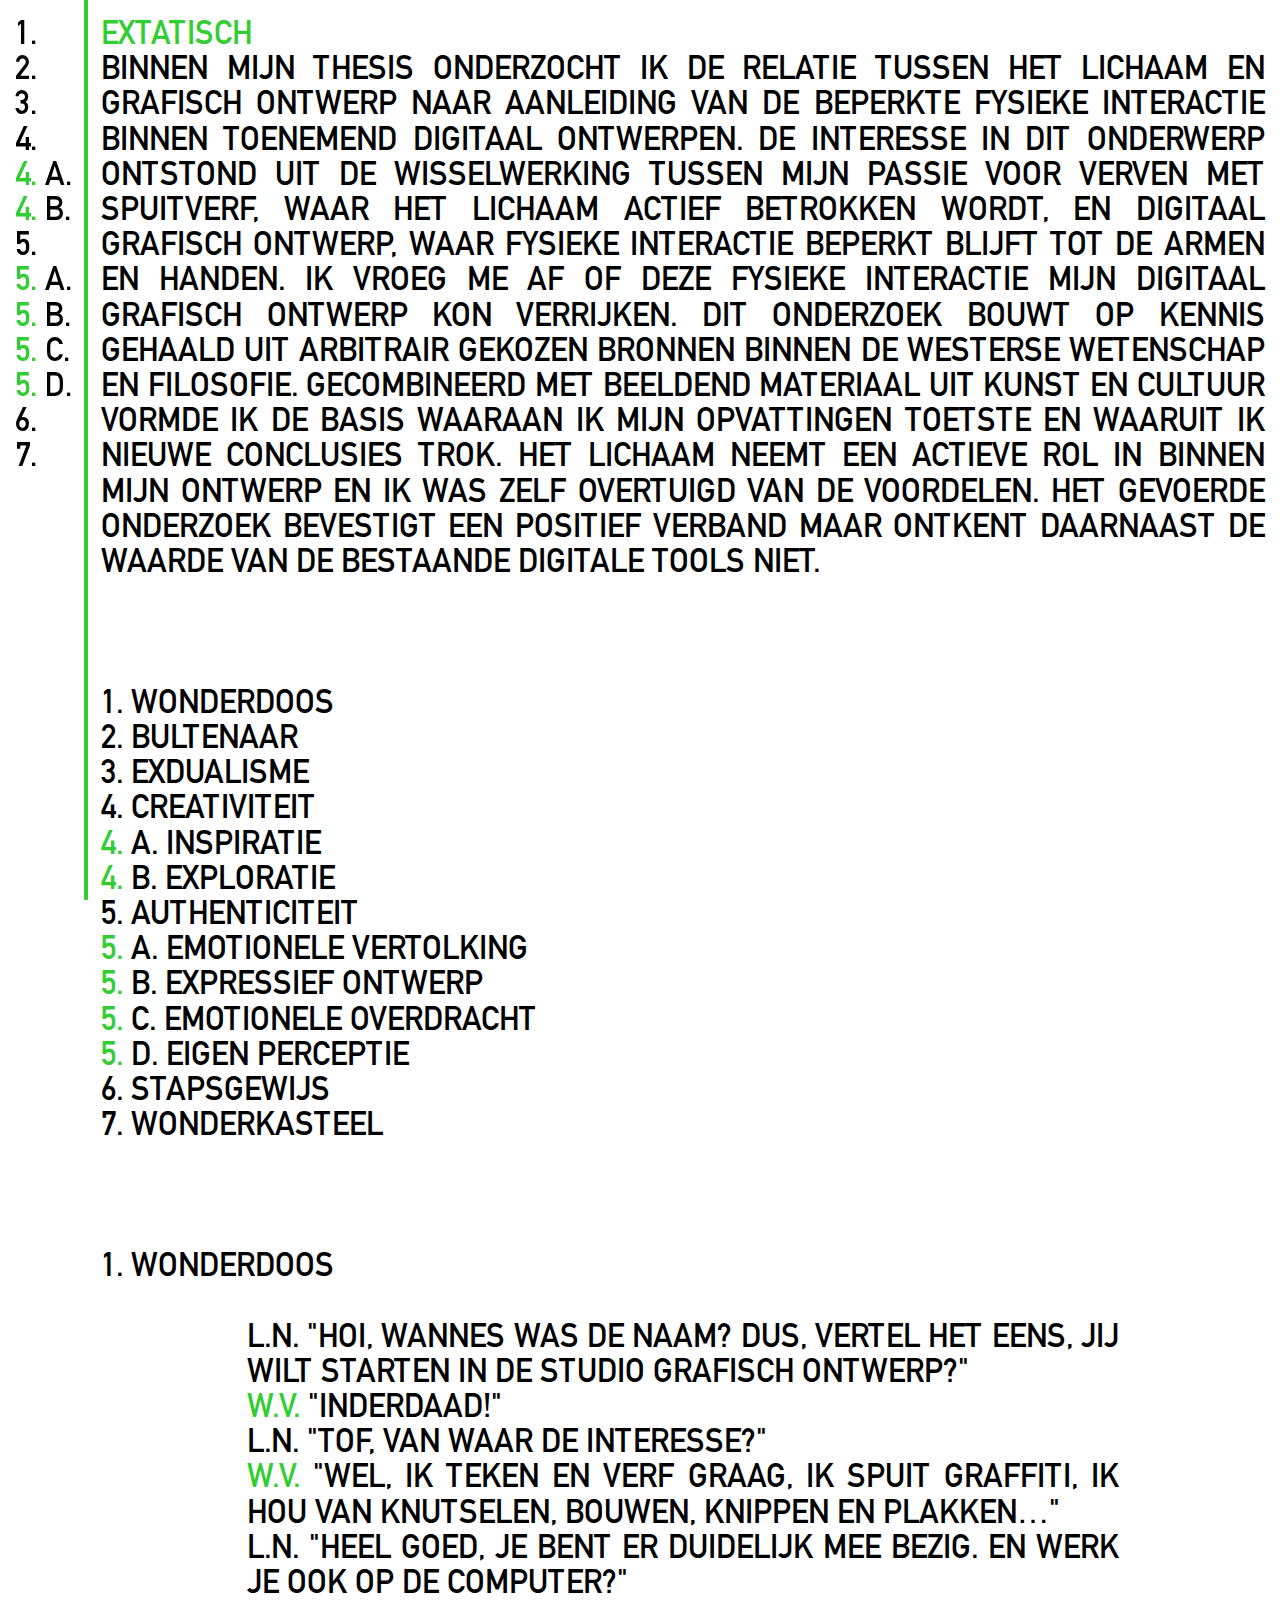
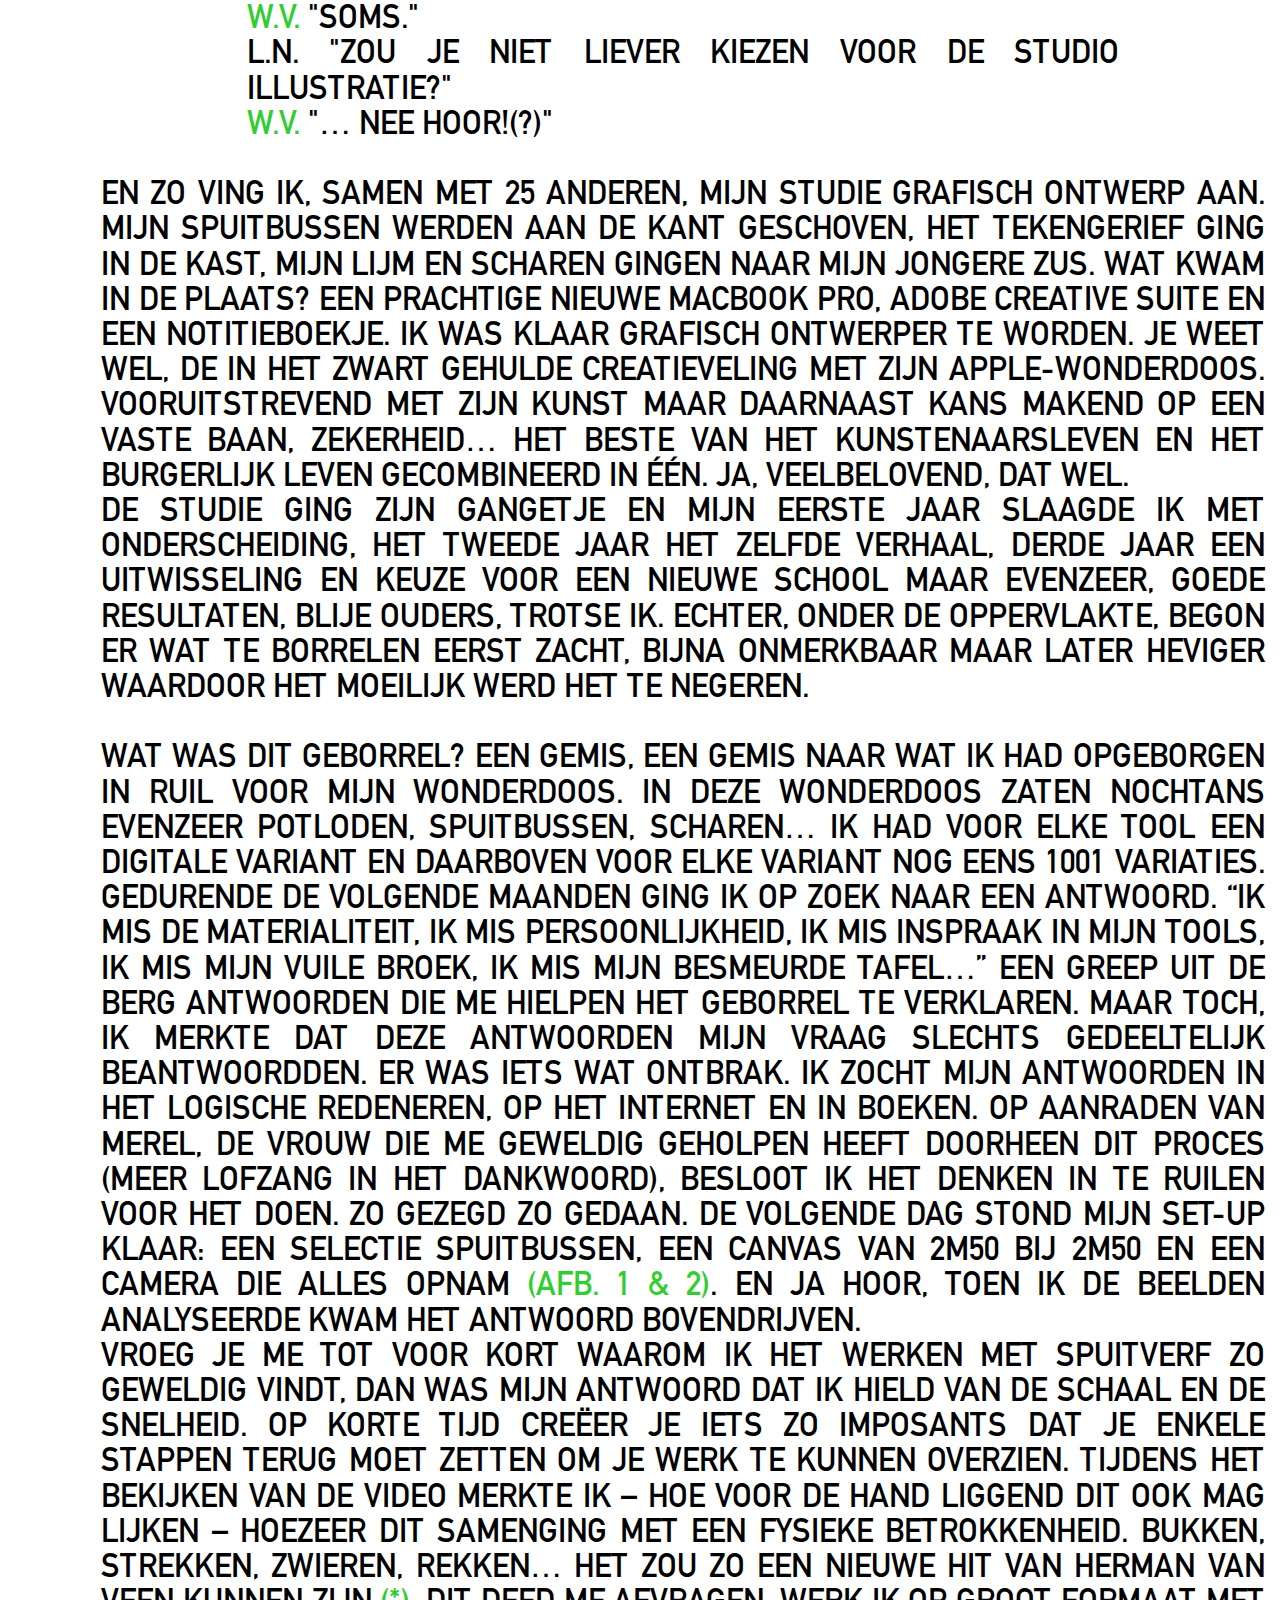
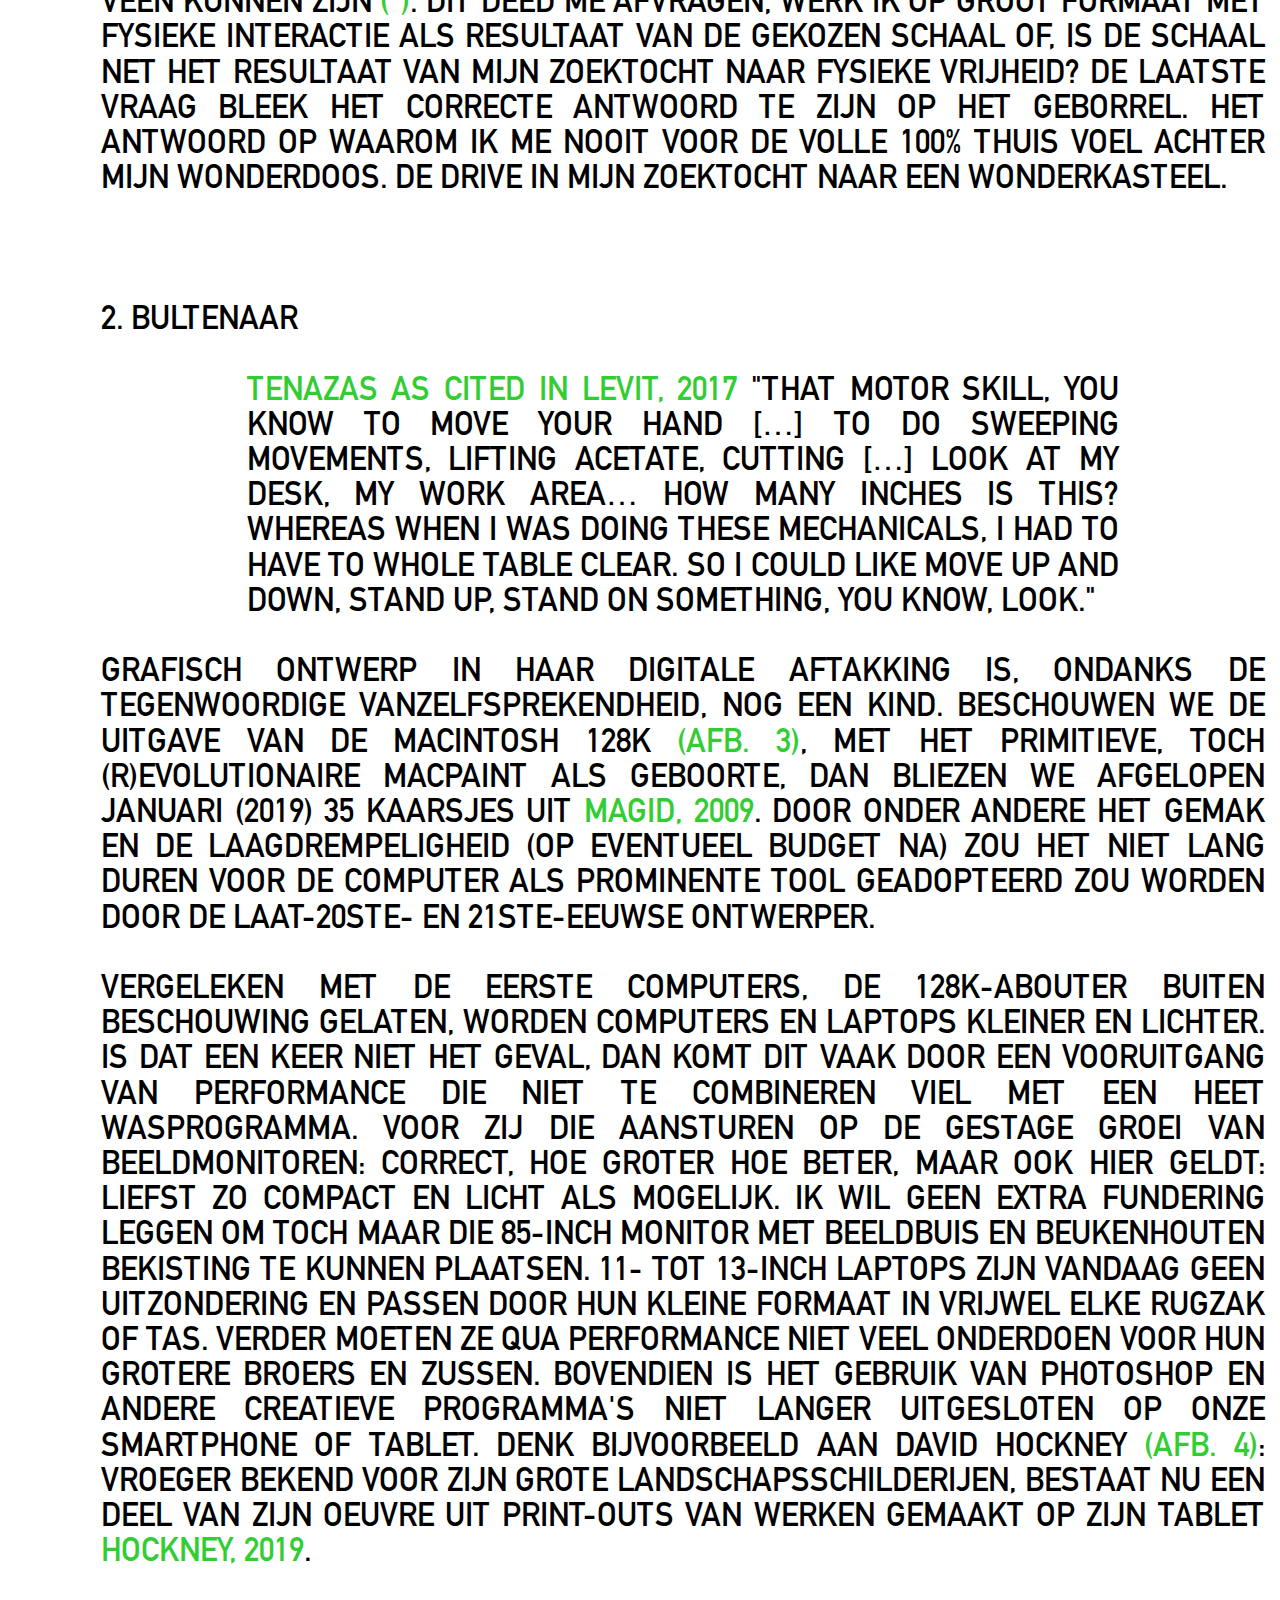
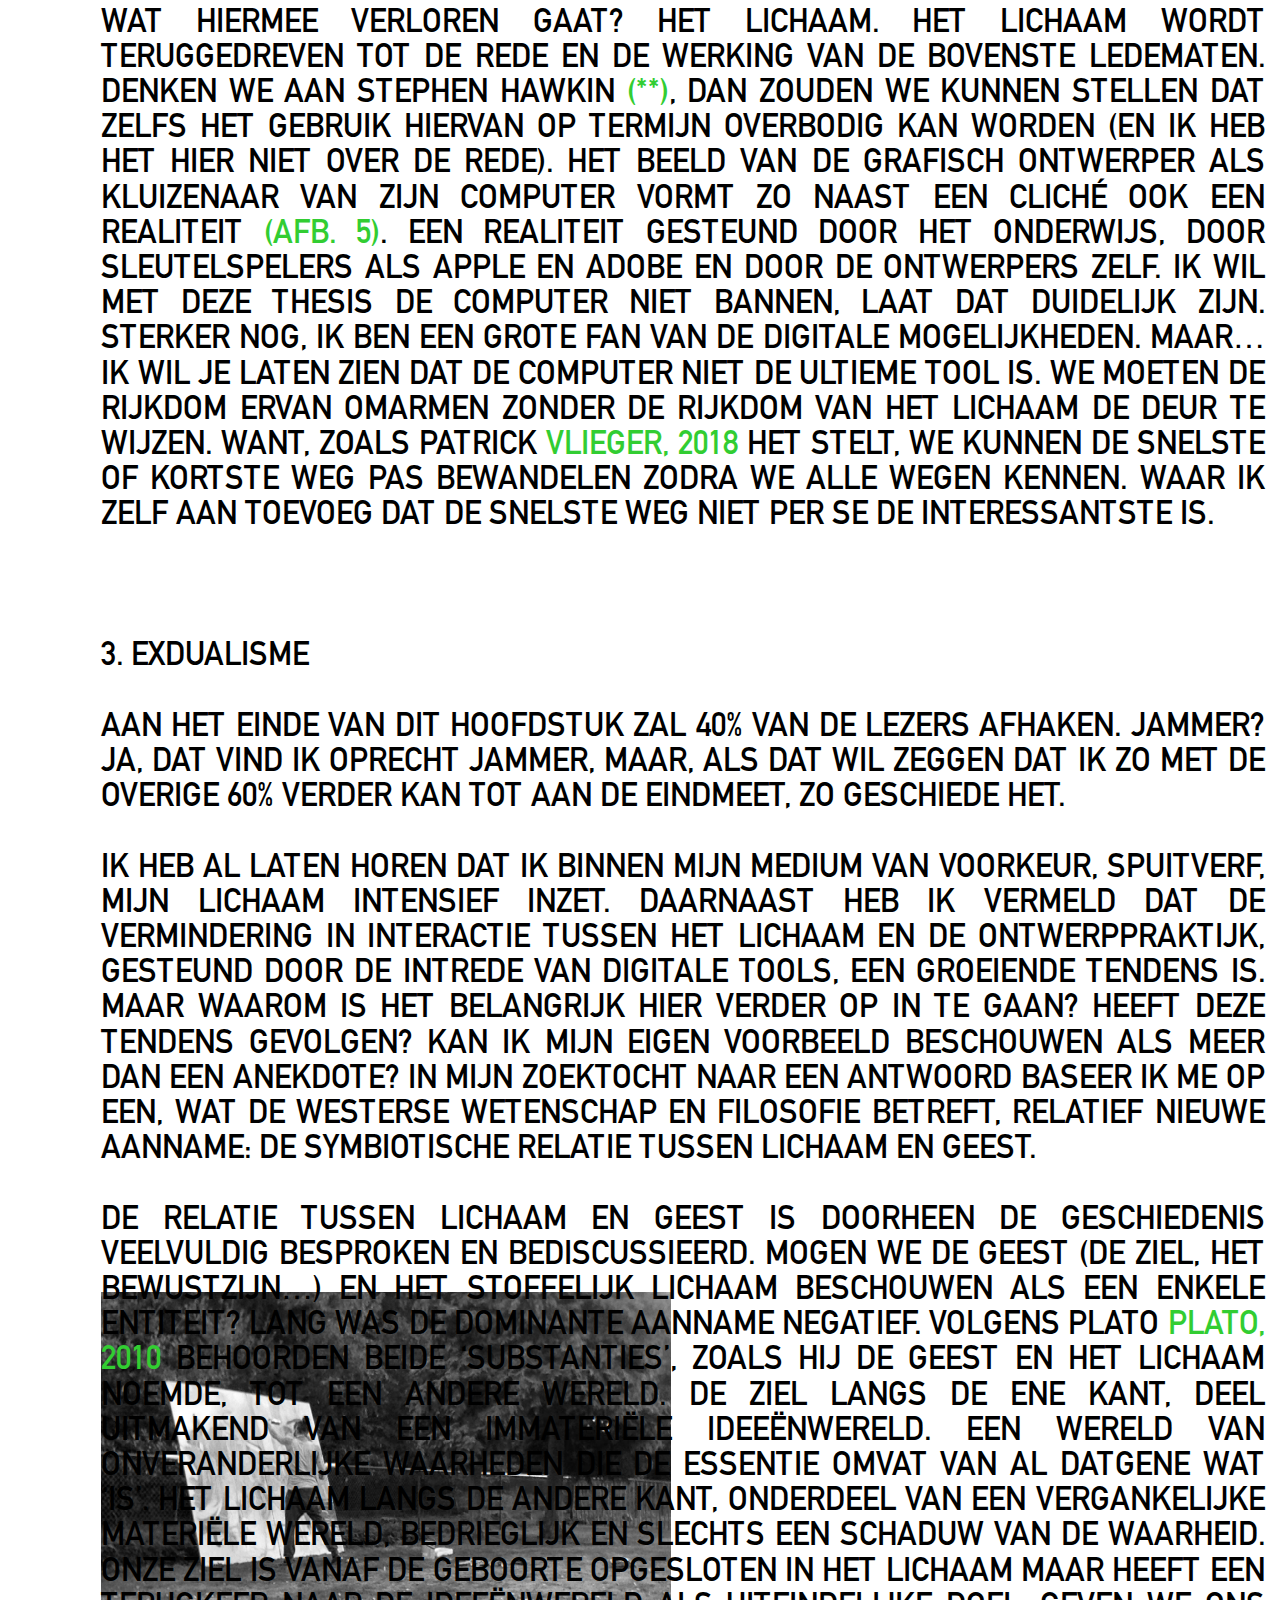
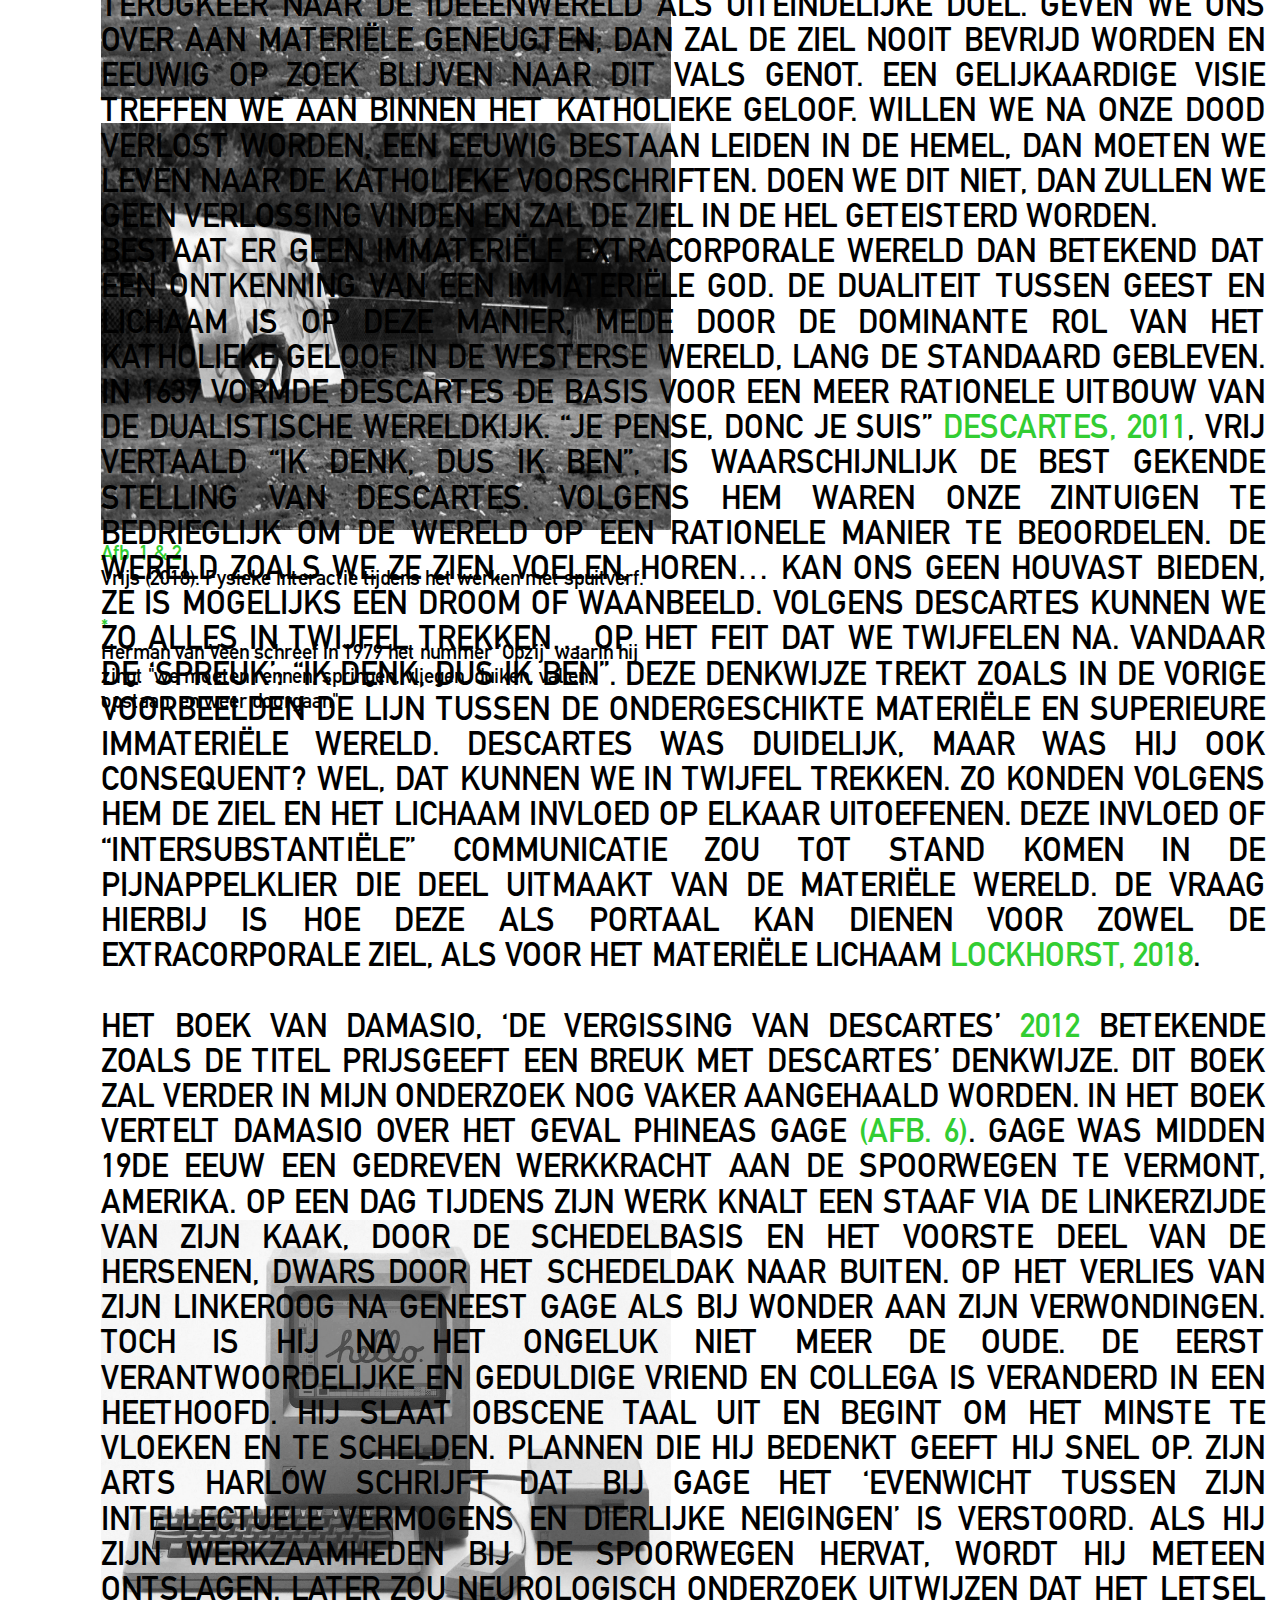
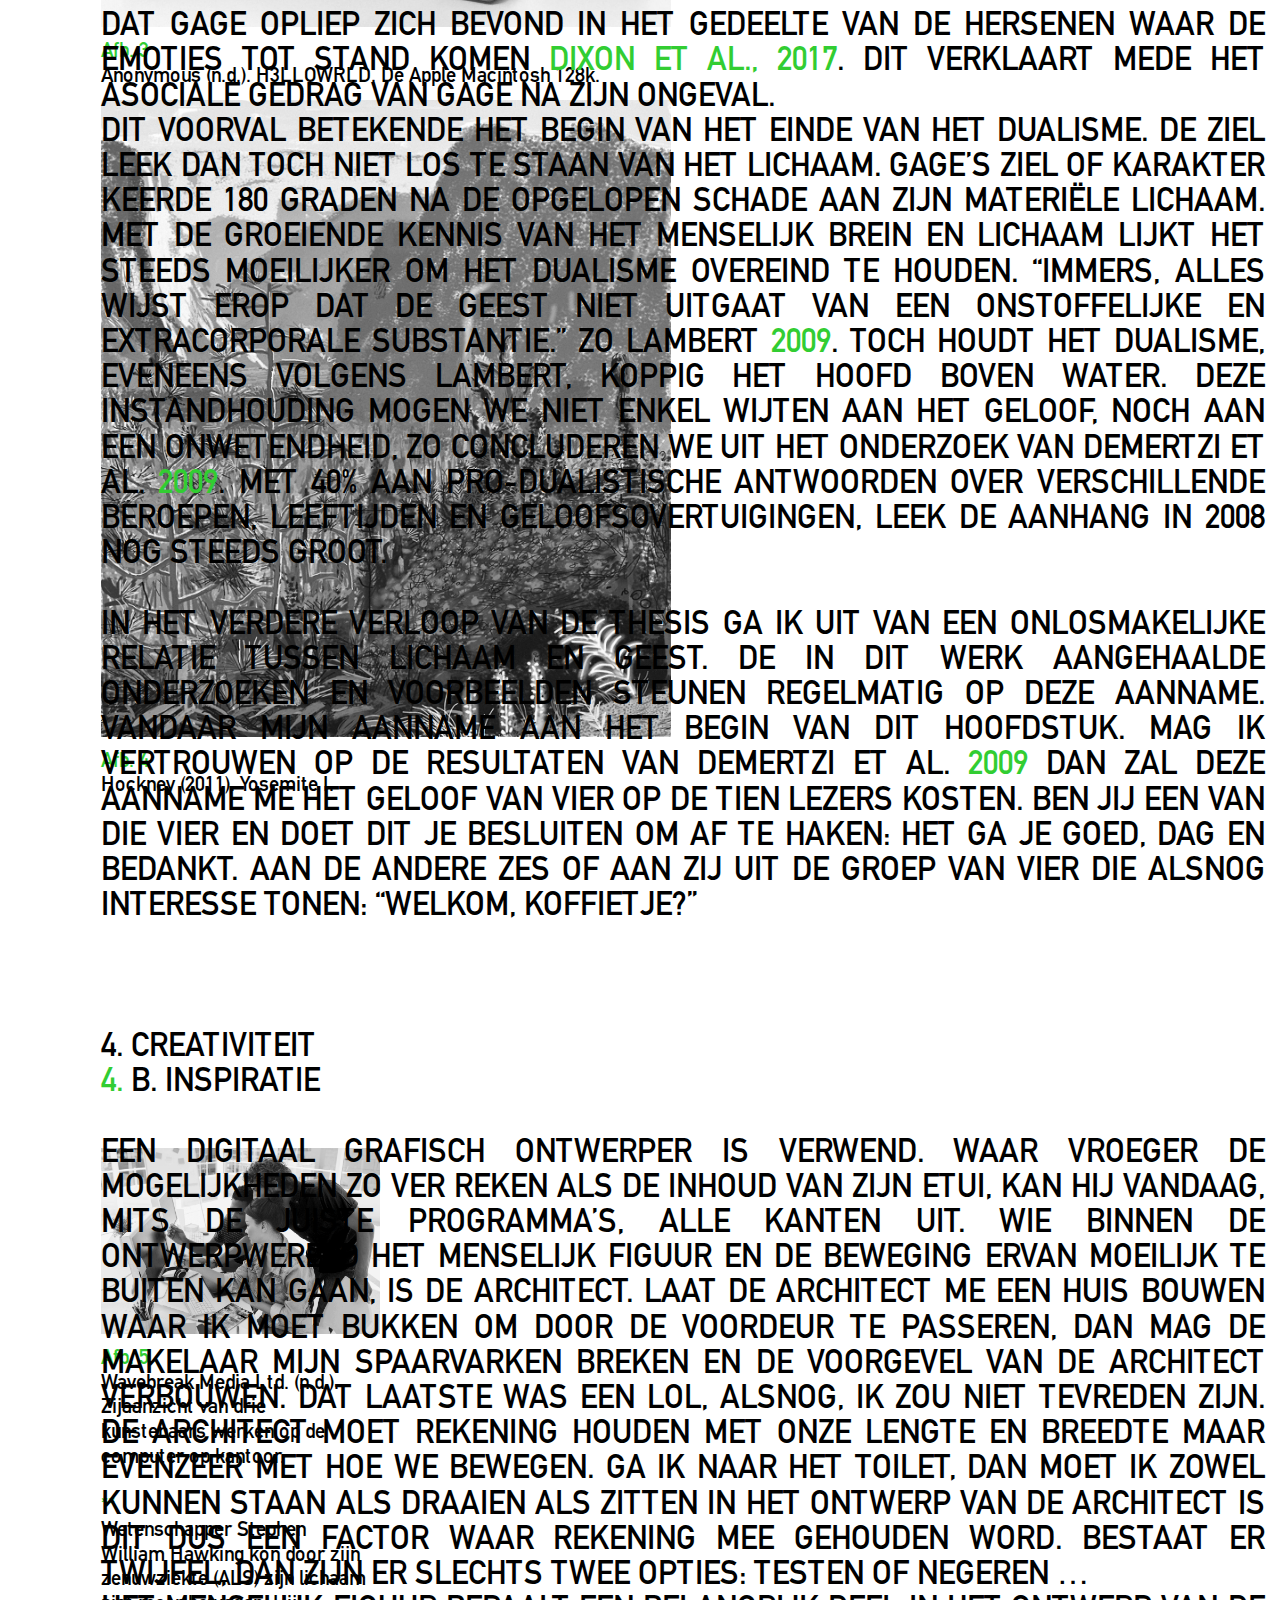
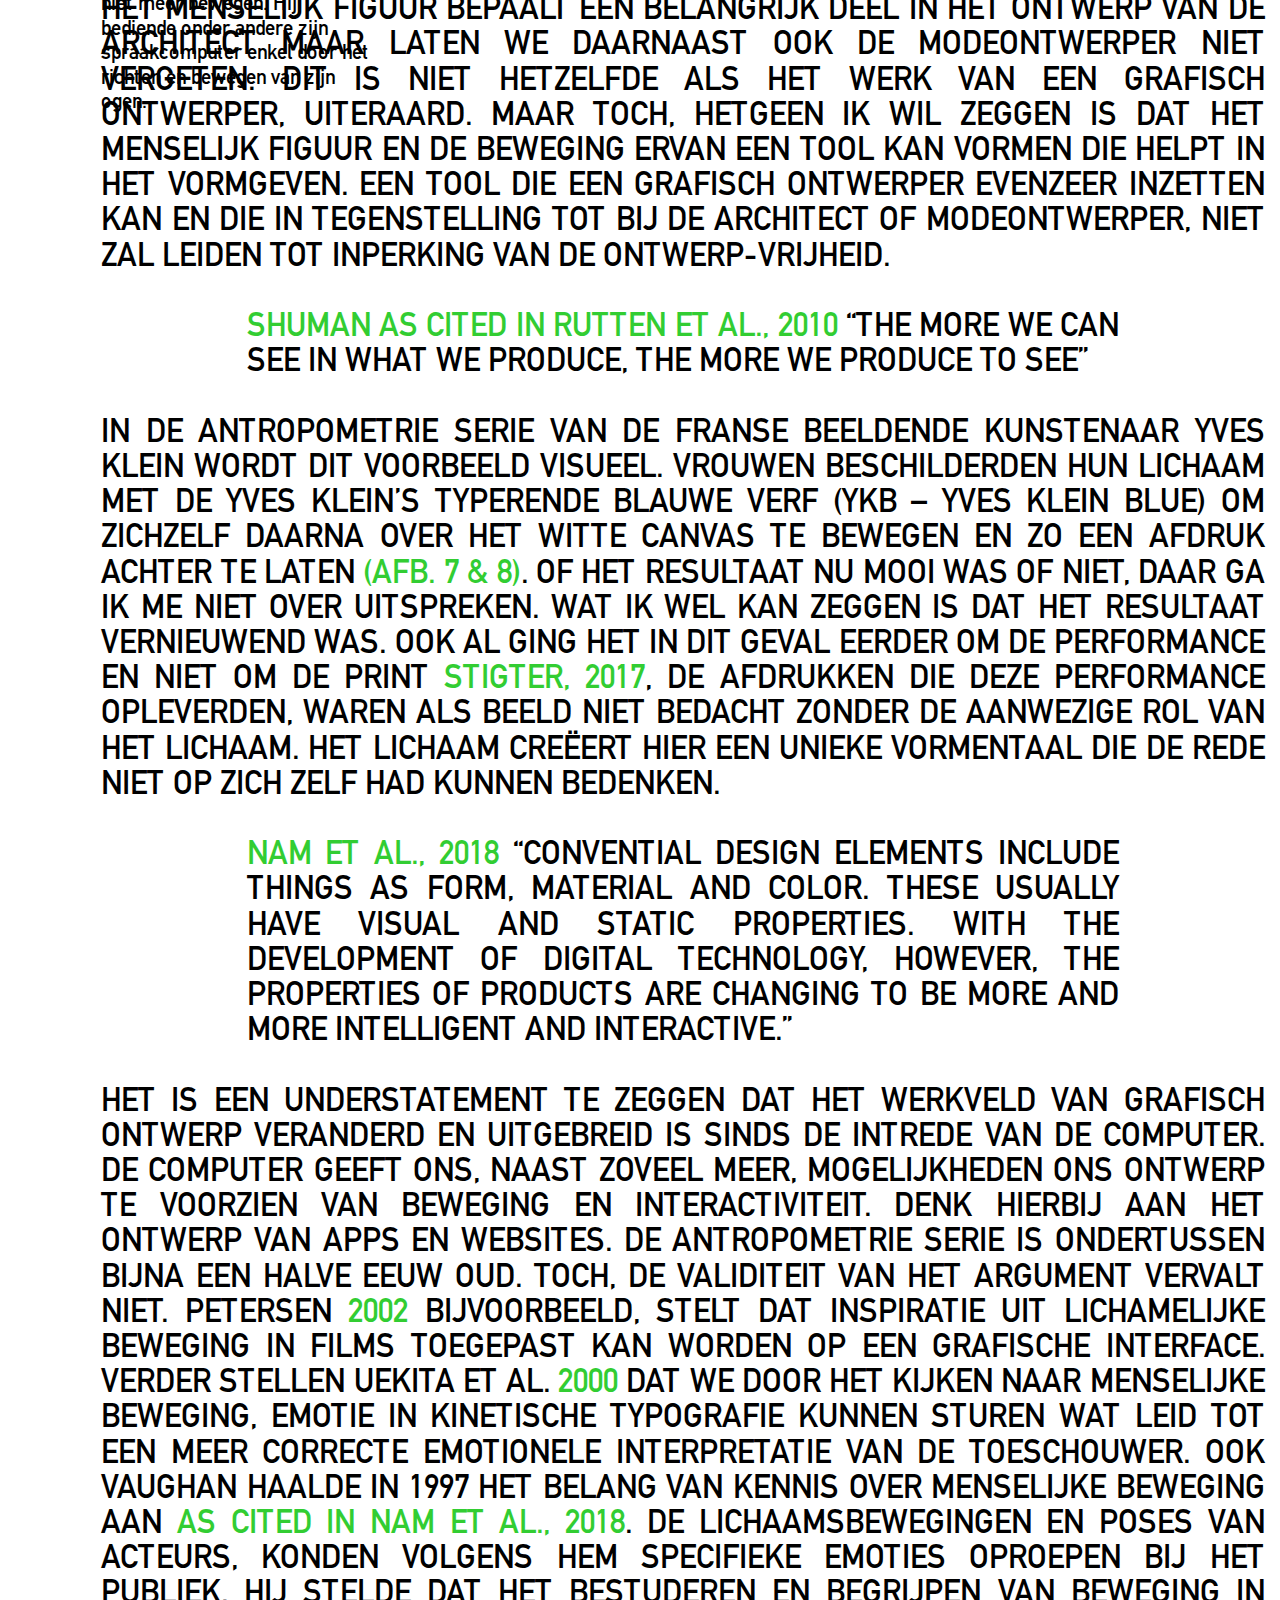
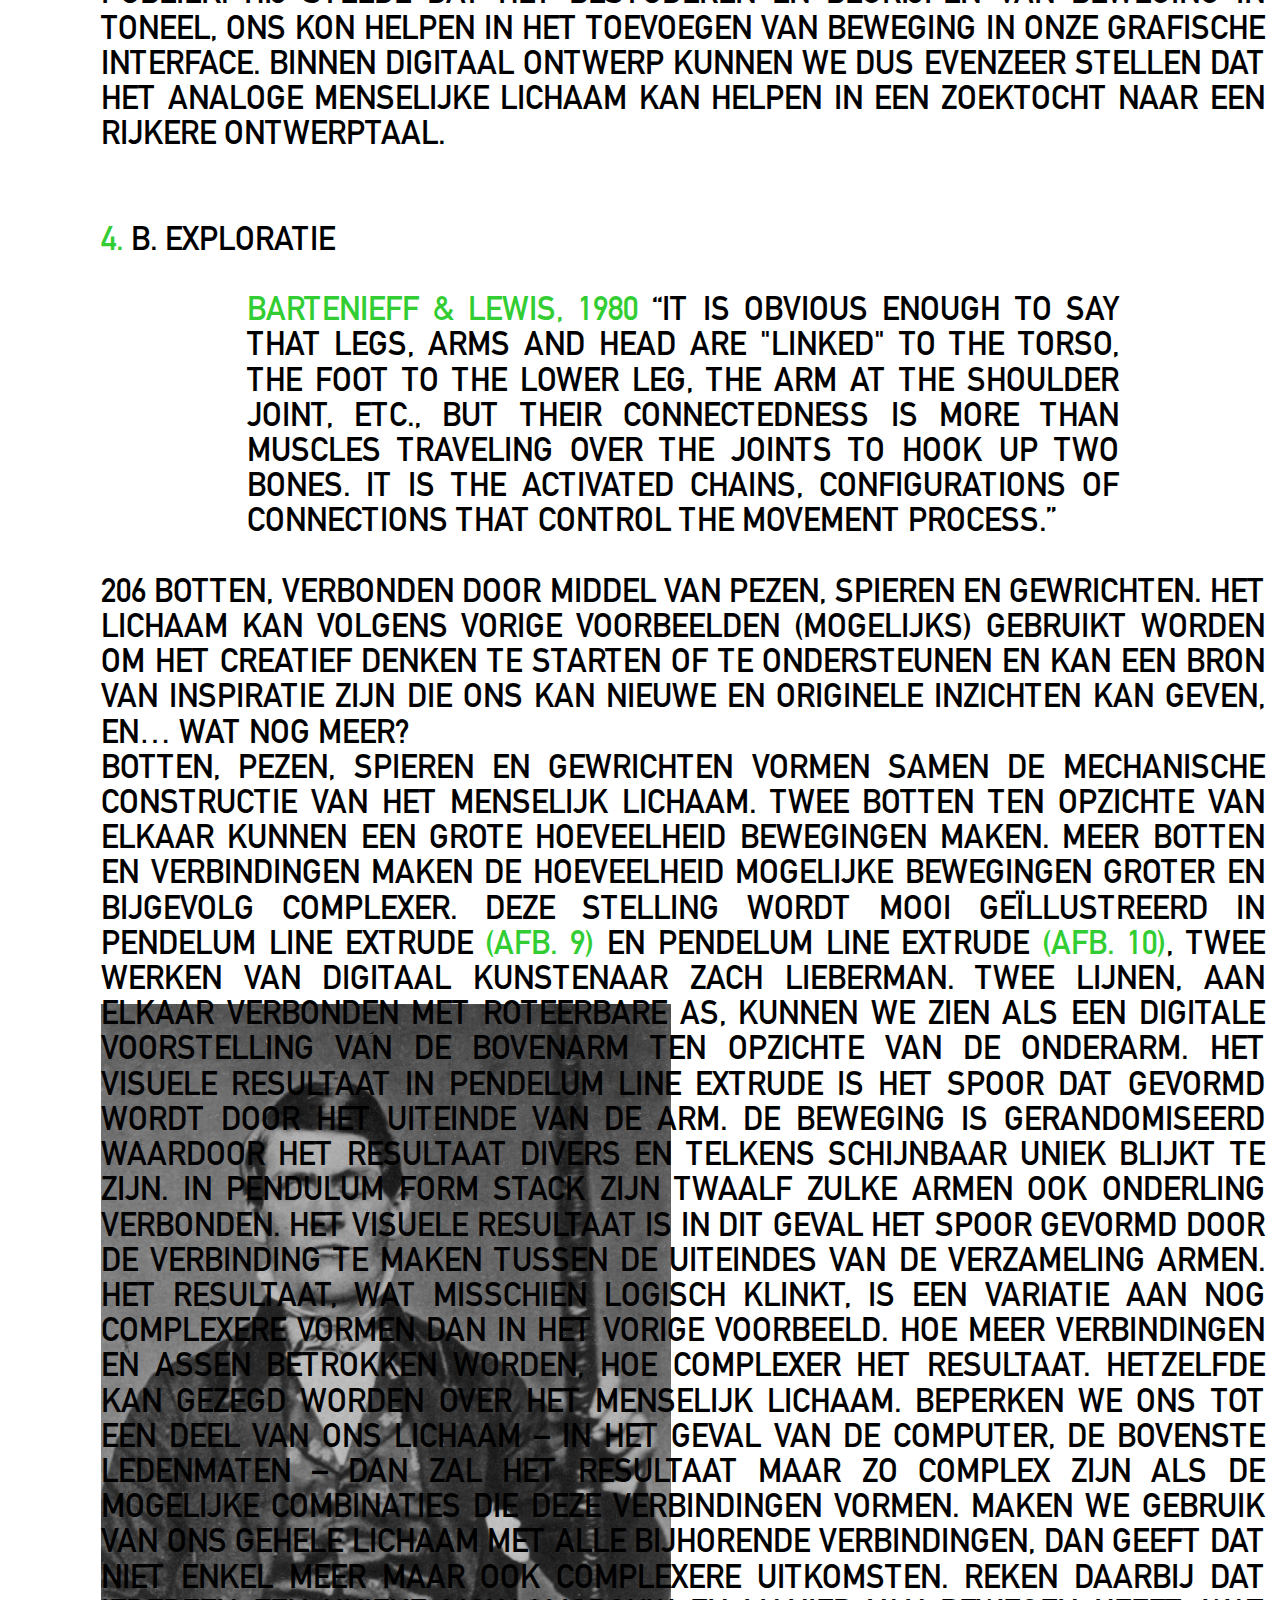
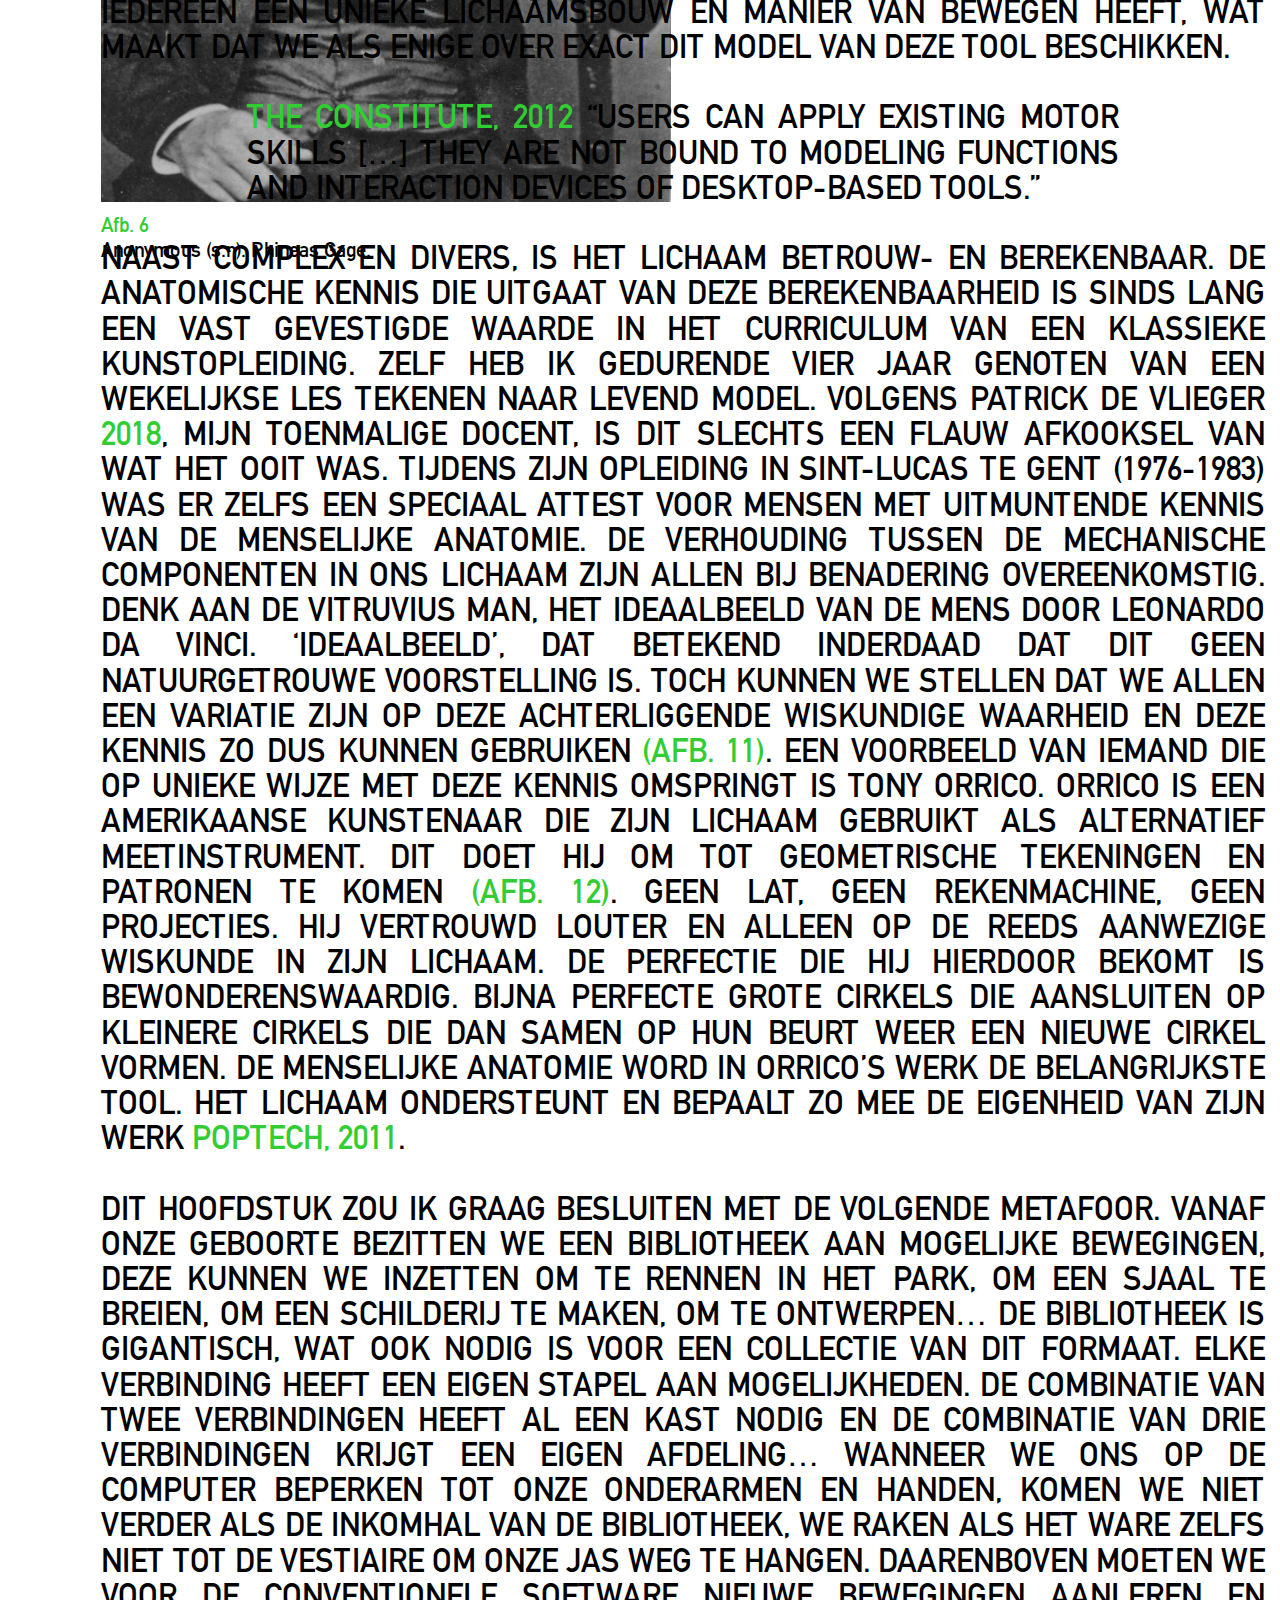
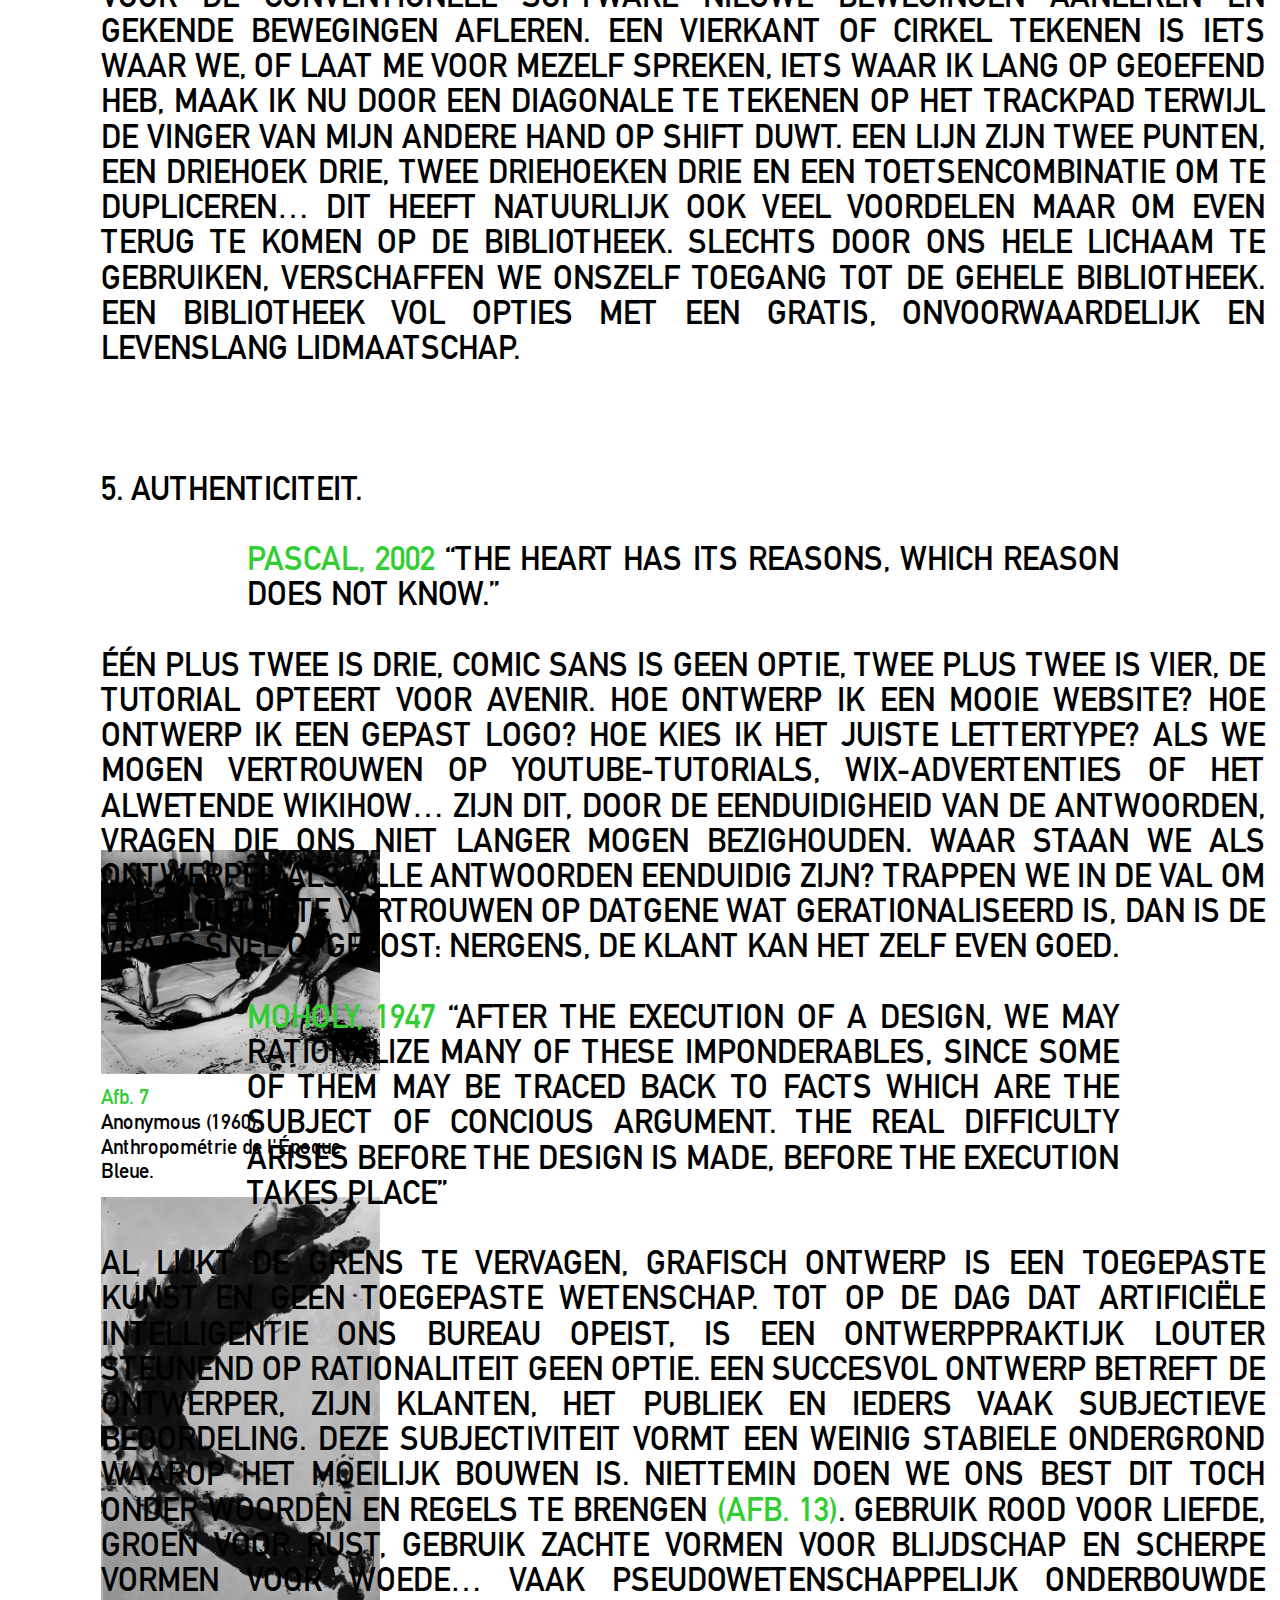
<file: index.html>
<!DOCTYPE html>
<html>
    <head>
    <meta name="viewport" content="width=device-width,initial-scale=1.0">
    <title>EXTATISCH</title>
    <link rel="icon" type="image/png" href="img/favicon2.png">
    <link rel="stylesheet" type="text/css" href="css/style.css">
    </head>
<body>
    <div class="container">
        
        <div class="dif">
            <span id="draggable"></span>
        </div>
        
        <div class="shape-playground-1"> </div>
        
        <div class="sidenav" >
            <a href="#wonderdoos">1.</a>
            <a href="#bultenaar">2.</a>
            <a href="#exdualisme">3.</a>
            <a href="#creativiteit">4.</a>
            <a href="#creativiteit"><mark3>4.</mark3> a.</a>
            <a href="#exploratie"><mark3>4.</mark3> b.</a>
            <a href="#authenticiteit">5.</a>
            <a href="#emotionelevertolking"><mark3>5.</mark3> a.</a>
            <a href="#expressiefontwerp"><mark3>5.</mark3> b.</a>
            <a href="#emotioneleoverdracht"><mark3>5.</mark3> c.</a>
            <a href="#eigenperceptie"><mark3>5.</mark3> d.</a>
            <a href="#stapsgewijs">6.</a>
            <a href="#wonderkasteel">7.</a>
        </div>
        <div class="sidenavbar"></div>
        <div class="content">
            
                    <h1 class="start"><mark2>extatisch</mark2></h1>
                    <p>
                        Binnen mijn thesis onderzocht ik de relatie tussen het lichaam en grafisch ontwerp naar aanleiding van de beperkte fysieke interactie binnen toenemend digitaal ontwerpen. 
                        De interesse in dit onderwerp ontstond uit de wisselwerking tussen mijn passie voor verven met spuitverf, waar het lichaam actief betrokken wordt, en digitaal grafisch ontwerp, waar fysieke interactie beperkt blijft tot de armen en handen. Ik vroeg me af of deze fysieke interactie mijn digitaal grafisch ontwerp kon verrijken. 
                        Dit onderzoek bouwt op kennis gehaald uit arbitrair gekozen bronnen binnen de Westerse wetenschap en filosofie. Gecombineerd met beeldend materiaal uit kunst en cultuur vormde ik de basis waaraan ik mijn opvattingen toetste en waaruit ik nieuwe conclusies trok. Het lichaam neemt een actieve rol in binnen mijn ontwerp en ik was zelf overtuigd van de voordelen. Het gevoerde onderzoek bevestigt een positief verband maar ontkent daarnaast de waarde van de bestaande digitale tools niet.
                    </p>    
                <h1></h1>
                    <p><br><br><br></p>
                <h1></h1>
                <p class="opbouw">
                    1. Wonderdoos<br>
                    2. Bultenaar<br>
                    3. Exdualisme<br>
                    4. Creativiteit<br>
                        <mark>4.</mark> A. Inspiratie<br>
                        <mark>4.</mark> b. Exploratie<br>
                    5. Authenticiteit<br>
                        <mark>5.</mark> a. Emotionele vertolking<br>
                        <mark>5.</mark> b. Expressief ontwerp<br>
                        <mark>5.</mark> c. emotionele overdracht<br> 
                        <mark>5.</mark> d. eigen perceptie<br>
                    6. Stapsgewijs<br>
                    7. Wonderkasteel<br>
                    <br>
                    <br>
                    <br>
            </p>
                <h1 id="wonderdoos">1. Wonderdoos</h1><p>
                    <br> 
                        <span class="quote">L.N. "Hoi, Wannes was de naam? Dus, vertel het eens, jij wilt starten in de Studio grafisch ontwerp?"<br> 
                        <mark2>W.V.</mark2> "Inderdaad!"<br>
                        L.N. "Tof, van waar de interesse?"<br>
                        <mark2>w.v.</mark2> "Wel, ik teken en verf graag, ik spuit graffiti, ik hou van knutselen, bouwen, knippen en plakken…"<br>
                        L.N. "Heel goed, je bent er duidelijk mee bezig. En werk je ook op de computer?"<br> 
                        <mark2>w.v. </mark2> "Soms."<br>
                        L.N. "Zou je niet liever kiezen voor de Studio illustratie?"<br>
                        <mark2>w.v.</mark2> "… Nee hoor!(?)"</span>
                    <br>
                    En zo ving ik, samen met 25 anderen, mijn studie grafisch ontwerp aan. Mijn spuitbussen werden aan de kant geschoven, het tekengerief ging in de kast, mijn lijm en scharen gingen naar mijn jongere zus. Wat kwam in de plaats? Een prachtige nieuwe Macbook Pro, Adobe Creative Suite en een notitieboekje. Ik was klaar grafisch ontwerper te worden. Je weet wel, de in het zwart gehulde creatieveling met zijn Apple-wonderdoos. Vooruitstrevend met zijn kunst maar daarnaast kans makend op een vaste baan, zekerheid… Het beste van het kunstenaarsleven en het burgerlijk leven gecombineerd in één. Ja, veelbelovend, dat wel.<br>
                    De studie ging zijn gangetje en mijn eerste jaar slaagde ik met onderscheiding, het tweede jaar het zelfde verhaal, derde jaar een uitwisseling en keuze voor een nieuwe school maar evenzeer, goede resultaten, blije ouders, trotse ik. Echter, onder de oppervlakte, begon er wat te borrelen Eerst zacht, bijna onmerkbaar maar later heviger waardoor het moeilijk werd het te negeren.<br>
                <br>
                    Wat was dit geborrel? Een gemis, een gemis naar wat ik had opgeborgen in ruil voor mijn wonderdoos. In deze wonderdoos zaten nochtans evenzeer potloden, spuitbussen, scharen… Ik had voor elke tool een digitale variant en daarboven voor elke variant nog eens 1001 variaties. Gedurende de volgende maanden ging ik op zoek naar een antwoord. “Ik mis de materialiteit, ik mis persoonlijkheid, ik mis inspraak in mijn tools, ik mis mijn vuile broek, ik mis mijn besmeurde tafel…” Een greep uit de berg antwoorden die me hielpen het geborrel te verklaren. Maar toch, ik merkte dat deze antwoorden mijn vraag slechts gedeeltelijk beantwoordden. Er was iets wat ontbrak. Ik zocht mijn antwoorden in het logische redeneren, op het internet en in boeken. Op aanraden van Merel, de vrouw die me geweldig geholpen heeft doorheen dit proces (meer lofzang in het dankwoord), besloot ik het denken in te ruilen voor het doen. Zo gezegd zo gedaan. De volgende dag stond mijn set-up klaar: een selectie spuitbussen, een canvas van 2m50 bij 2m50 en een camera die alles opnam <mark>(Afb. 1 & 2)</mark>. En ja hoor, toen ik de beelden analyseerde kwam het antwoord bovendrijven.<br>
                    Vroeg je me tot voor kort waarom ik het werken met spuitverf zo geweldig vindt, dan was mijn antwoord dat ik hield van de schaal en de snelheid. Op korte tijd creëer je iets zo imposants dat je enkele stappen terug moet zetten om je werk te kunnen overzien. Tijdens het bekijken van de video merkte ik – hoe voor de hand liggend dit ook mag lijken – hoezeer dit samenging met een fysieke betrokkenheid. Bukken, strekken, zwieren, rekken… het zou zo een nieuwe hit van Herman van Veen kunnen zijn <mark2>(*)</mark2>. Dit deed me afvragen, werk ik op groot formaat met fysieke interactie als resultaat van de gekozen schaal of, is de schaal net het resultaat van mijn zoektocht naar fysieke vrijheid? De laatste vraag bleek het correcte antwoord te zijn op het geborrel. Het antwoord op waarom ik me nooit voor de volle 100% thuis voel achter mijn wonderdoos. De drive in mijn zoektocht naar een wonderkasteel.<br>
                <br>
                <br>
                <br>
                </p><h1 id="bultenaar">2. Bultenaar</h1><p>
                <br>
                        <span class="quote"><mark2>Tenazas as cited in Levit, 2017</mark2> "That motor skill, you know to move your hand […] to do sweeping movements, lifting acetate, cutting […] Look at my desk, my work area… how many inches is this? Whereas when I was doing these mechanicals, I had to have to whole table clear. So I could like move up and down, stand up, stand on something, you know, look."</span>
                <br>
                    Grafisch ontwerp in haar digitale aftakking is, ondanks de tegenwoordige vanzelfsprekendheid, nog een kind. Beschouwen we de uitgave van de Macintosh 128k <mark2>(Afb. 3)</mark2>, met het primitieve, toch (r)evolutionaire Macpaint als geboorte, dan bliezen we afgelopen januari (2019) 35 kaarsjes uit <mark2>Magid, 2009</mark2>. Door onder andere het gemak en de laagdrempeligheid (op eventueel budget na) zou het niet lang duren voor de computer als prominente tool geadopteerd zou worden door de laat-20ste- en 21ste-eeuwse ontwerper.<br>
                <br>
                    Vergeleken met de eerste computers, de 128K-abouter buiten beschouwing gelaten, worden computers en laptops kleiner en lichter. Is dat een keer niet het geval, dan komt dit vaak door een vooruitgang van performance die niet te combineren viel met een heet wasprogramma. Voor zij die aansturen op de gestage groei van beeldmonitoren: correct, hoe groter hoe beter, maar ook hier geldt: liefst zo compact en licht als mogelijk. Ik wil geen extra fundering leggen om toch maar die 85-inch monitor met beeldbuis en beukenhouten bekisting te kunnen plaatsen. 11- tot 13-inch laptops zijn vandaag geen uitzondering en passen door hun kleine formaat in vrijwel elke rugzak of tas. Verder moeten ze qua performance niet veel onderdoen voor hun grotere broers en zussen. Bovendien is het gebruik van Photoshop en andere creatieve programma's niet langer uitgesloten op onze smartphone of tablet. Denk bijvoorbeeld aan David Hockney <mark2>(Afb. 4)</mark2>: vroeger bekend voor zijn grote landschapsschilderijen, bestaat nu een deel van zijn oeuvre uit print-outs van werken gemaakt op zijn tablet <mark2>Hockney, 2019</mark2>.<br>
                <br>
                    Wat hiermee verloren gaat? Het lichaam. Het lichaam wordt teruggedreven tot de rede en de werking van de bovenste ledematen. Denken we aan Stephen Hawkin <mark2>(**)</mark2>, dan zouden we kunnen stellen dat zelfs het gebruik hiervan op termijn overbodig kan worden (en ik heb het hier niet over de rede). Het beeld van de grafisch ontwerper als kluizenaar van zijn computer vormt zo naast een cliché ook een realiteit <mark2>(Afb. 5)</mark2>. Een realiteit gesteund door het onderwijs, door sleutelspelers als Apple en Adobe en door de ontwerpers zelf.  Ik wil met deze thesis de computer niet bannen, laat dat duidelijk zijn. Sterker nog, ik ben een grote fan van de digitale mogelijkheden. Maar… ik wil je laten zien dat de computer niet de ultieme tool is. We moeten de rijkdom ervan omarmen zonder de rijkdom van het lichaam de deur te wijzen. Want, zoals Patrick <mark2>Vlieger, 2018</mark2> het stelt, we kunnen de snelste of kortste weg pas bewandelen zodra we alle wegen kennen. Waar ik zelf aan toevoeg dat de snelste weg niet per se de interessantste is.<br> 
                <br>
                <br>
                <br>
                </p><h1 id="exdualisme">3. Exdualisme</h1><p>
                <br>
                    Aan het einde van dit hoofdstuk zal 40% van de lezers afhaken. Jammer? Ja, dat vind ik oprecht jammer, maar, als dat wil zeggen dat ik zo met de overige 60% verder kan tot aan de eindmeet, zo geschiede het.<br>
                <br>
                    Ik heb al laten horen dat ik binnen mijn medium van voorkeur, spuitverf, mijn lichaam intensief inzet. Daarnaast heb ik vermeld dat de vermindering in interactie tussen het lichaam en de ontwerppraktijk, gesteund door de intrede van digitale tools, een groeiende tendens is. Maar waarom is het belangrijk hier verder op in te gaan? Heeft deze tendens gevolgen? Kan ik mijn eigen voorbeeld beschouwen als meer dan een anekdote? In mijn zoektocht naar een antwoord baseer ik me op een, wat de westerse wetenschap en filosofie betreft, relatief nieuwe aanname: de symbiotische relatie tussen lichaam en geest.<br>
                <br>
                    De relatie tussen lichaam en geest is doorheen de geschiedenis veelvuldig besproken en bediscussieerd. Mogen we de geest (de ziel, het bewustzijn…) en het stoffelijk lichaam beschouwen als een enkele entiteit? Lang was de dominante aanname negatief. Volgens Plato <mark2>Plato, 2010</mark2> behoorden beide ‘substanties’, zoals hij de geest en het lichaam noemde, tot een andere wereld. De ziel langs de ene kant, deel uitmakend van een immateriële ideeënwereld. Een wereld van onveranderlijke waarheden die de essentie omvat van al datgene wat ‘is’.  Het lichaam langs de andere kant, onderdeel van een vergankelijke materiële wereld, bedrieglijk en slechts een schaduw van de waarheid. Onze ziel is vanaf de geboorte opgesloten in het lichaam maar heeft een terugkeer naar de ideeënwereld als uiteindelijke doel. Geven we ons over aan materiële geneugten, dan zal de ziel nooit bevrijd worden en eeuwig op zoek blijven naar dit vals genot. Een gelijkaardige visie treffen we aan binnen het Katholieke geloof. Willen we na onze dood verlost worden, een eeuwig bestaan leiden in de hemel, dan moeten we leven naar de katholieke voorschriften. Doen we dit niet, dan zullen we geen verlossing vinden en zal de ziel in de hel geteisterd worden.<br>
                    Bestaat er geen immateriële extracorporale wereld dan betekend dat een ontkenning van een immateriële god. De dualiteit tussen geest en lichaam is op deze manier, mede door de dominante rol van het Katholieke geloof in de Westerse wereld, lang de standaard gebleven. In 1637 vormde Descartes de basis voor een meer rationele uitbouw van de dualistische wereldkijk. “Je pense, donc je suis” <mark2>Descartes, 2011</mark2>, vrij vertaald “Ik denk, dus ik ben”, is waarschijnlijk de best gekende stelling van Descartes. Volgens hem waren onze zintuigen te bedrieglijk om de wereld op een rationele manier te beoordelen. De wereld zoals we ze zien, voelen, horen… kan ons geen houvast bieden, ze is mogelijks een droom of waanbeeld. Volgens Descartes kunnen we zo alles in twijfel trekken… op het feit dat we twijfelen na. Vandaar de ‘spreuk’: “Ik denk, dus ik ben”. Deze denkwijze trekt zoals in de vorige voorbeelden de lijn tussen de ondergeschikte materiële en superieure immateriële wereld. Descartes was duidelijk, maar was hij ook consequent? Wel, dat kunnen we in twijfel trekken. Zo konden volgens hem de ziel en het lichaam invloed op elkaar uitoefenen. Deze invloed of “intersubstantiële” communicatie zou tot stand komen in de pijnappelklier die deel uitmaakt van de materiële wereld. De vraag hierbij is hoe deze als portaal kan dienen voor zowel de extracorporale ziel, als voor het materiële lichaam <mark2>Lockhorst, 2018</mark2>.<br> 
                <br>
                    Het boek van Damasio, ‘De vergissing van Descartes’ <mark2>2012</mark2> betekende zoals de titel prijsgeeft een breuk met Descartes’ denkwijze. Dit boek zal verder in mijn onderzoek nog vaker aangehaald worden. In het boek vertelt Damasio over het geval Phineas Gage <mark2>(Afb. 6)</mark2>. Gage was midden 19de eeuw een gedreven werkkracht aan de spoorwegen te Vermont, Amerika. Op een dag tijdens zijn werk knalt een staaf via de linkerzijde van zijn kaak, door de schedelbasis en het voorste deel van de hersenen, dwars door het schedeldak naar buiten. Op het verlies van zijn linkeroog na geneest Gage als bij wonder aan zijn verwondingen. Toch is hij na het ongeluk niet meer de oude. De eerst verantwoordelijke en geduldige vriend en collega is veranderd in een heethoofd. Hij slaat obscene taal uit en begint om het minste te vloeken en te schelden. Plannen die hij bedenkt geeft hij snel op. Zijn arts Harlow schrijft dat bij Gage het ‘evenwicht tussen zijn intellectuele vermogens en dierlijke neigingen’ is verstoord. Als hij zijn werkzaamheden bij de spoorwegen hervat, wordt hij meteen ontslagen. Later zou neurologisch onderzoek uitwijzen dat het letsel dat Gage opliep zich bevond in het gedeelte van de hersenen waar de emoties tot stand komen <mark2>Dixon et al., 2017</mark2>. Dit verklaart mede het asociale gedrag van Gage na zijn ongeval.<br>
                    Dit voorval betekende het begin van het einde van het dualisme. De ziel leek dan toch niet los te staan van het lichaam. Gage’s ziel of karakter keerde 180 graden na de opgelopen schade aan zijn materiële lichaam. Met de groeiende kennis van het menselijk brein en lichaam lijkt het steeds moeilijker om het dualisme overeind te houden. “Immers, alles wijst erop dat de geest niet uitgaat van een onstoffelijke en extracorporale substantie.” zo Lambert <mark2>2009</mark2>. Toch houdt het dualisme, eveneens volgens Lambert, koppig het hoofd boven water. Deze instandhouding mogen we niet enkel wijten aan het geloof, noch aan een onwetendheid, zo concluderen we uit het onderzoek van Demertzi et al. <mark2>2009</mark2>. Met 40% aan pro-dualistische antwoorden over verschillende beroepen, leeftijden en geloofsovertuigingen, leek de aanhang in 2008 nog steeds groot.<br>
                <br>
                    In het verdere verloop van de thesis ga ik uit van een onlosmakelijke relatie tussen lichaam en geest. De in dit werk aangehaalde onderzoeken en voorbeelden steunen regelmatig op deze aanname. Vandaar mijn aanname aan het begin van dit hoofdstuk. Mag ik vertrouwen op de resultaten van Demertzi et al. <mark2>2009</mark2> dan zal deze aanname me het geloof van vier op de tien lezers kosten. Ben jij een van die vier en doet dit je besluiten om af te haken: het ga je goed, dag en bedankt. Aan de andere zes of aan zij uit de groep van vier die alsnog interesse tonen: “Welkom, koffietje?”<br>
                    <br>
                    <br>
                    <br>
                </p><h1 id="creativiteit">4. Creativiteit</h1><p>
                    <mark>4.</mark> b. Inspiratie<br>
                    <br>
                    Een digitaal grafisch ontwerper is verwend. Waar vroeger de mogelijkheden zo ver reken als de inhoud van zijn etui, kan hij vandaag, mits de juiste programma’s, alle kanten uit. Wie binnen de ontwerpwereld het menselijk figuur en de beweging ervan moeilijk te buiten kan gaan, is de architect. Laat de architect me een huis bouwen waar ik moet bukken om door de voordeur te passeren, dan mag de makelaar mijn spaarvarken breken en de voorgevel van de architect verbouwen. Dat laatste was een lol, alsnog, ik zou niet tevreden zijn. De architect moet rekening houden met onze lengte en breedte maar evenzeer met hoe we bewegen. Ga ik naar het toilet, dan moet ik zowel kunnen staan als draaien als zitten In het ontwerp van de architect is dit dus een factor waar rekening mee gehouden word. Bestaat er twijfel, dan zijn er slechts twee opties: testen of negeren …<br>
                    Het menselijk figuur bepaalt een belangrijk deel in het ontwerp van de architect maar laten we daarnaast ook de modeontwerper niet vergeten. Dit is niet hetzelfde als het werk van een grafisch ontwerper, uiteraard. Maar toch, hetgeen ik wil zeggen is dat het menselijk figuur en de beweging ervan een tool kan vormen die helpt in het vormgeven. Een tool die een grafisch ontwerper evenzeer inzetten kan en die in tegenstelling tot bij de architect of modeontwerper, niet zal leiden tot inperking van de ontwerp-vrijheid.<br>
                <br>
                        <span class="quote"><mark2>Shuman as cited in Rutten et al., 2010</mark2> “the more we can see in what we produce, the more we produce to see” </span>
                <br>
                    In de antropometrie serie van de Franse beeldende kunstenaar Yves Klein wordt dit voorbeeld visueel. Vrouwen beschilderden hun lichaam met de Yves Klein’s typerende blauwe verf (YKB – Yves Klein Blue) om zichzelf daarna over het witte canvas te bewegen en zo een afdruk achter te laten <mark2>(Afb. 7 & 8)</mark2>. Of het resultaat nu mooi was of niet, daar ga ik me niet over uitspreken. Wat ik wel kan zeggen is dat het resultaat vernieuwend was. Ook al ging het in dit geval eerder om de performance en niet om de print <mark2>Stigter, 2017</mark2>, de afdrukken die deze performance opleverden, waren als beeld niet bedacht zonder de aanwezige rol van het lichaam. Het lichaam creëert hier een unieke vormentaal die de rede niet op zich zelf had kunnen bedenken.<br>
                <br>
                        <span class="quote"><mark2>Nam et al., 2018</mark2> “Convential design elements include things as form, material and color. These usually have visual and static properties. With the development of digital technology, however, the properties of products are changing to be more and more intelligent and interactive.”</span>
                <br>
                    Het is een understatement te zeggen dat het werkveld van grafisch ontwerp veranderd en uitgebreid is sinds de intrede van de computer. De computer geeft ons, naast zoveel meer, mogelijkheden ons ontwerp te voorzien van beweging en interactiviteit. Denk hierbij aan het ontwerp van apps en websites. De antropometrie serie is ondertussen bijna een halve eeuw oud. Toch, de validiteit van het argument vervalt niet. Petersen <mark2>2002</mark2> bijvoorbeeld, stelt dat inspiratie uit lichamelijke beweging in films toegepast kan worden op een grafische interface. Verder stellen Uekita et al. <mark2>2000</mark2> dat we door het kijken naar menselijke beweging, emotie in kinetische typografie kunnen sturen wat leid tot een meer correcte emotionele interpretatie van de toeschouwer. Ook Vaughan haalde in 1997 het belang van kennis over menselijke beweging aan <mark2>as cited in Nam et al., 2018</mark2>. De lichaamsbewegingen en poses van acteurs, konden volgens hem specifieke emoties oproepen bij het publiek. Hij stelde dat het bestuderen en begrijpen van beweging in toneel, ons kon helpen in het toevoegen van beweging in onze grafische interface. Binnen digitaal ontwerp kunnen we dus evenzeer stellen dat het analoge menselijke lichaam kan helpen in een zoektocht naar een rijkere ontwerptaal.<br>
                <br>
                <br>
                    <mark id="exploratie">4.</mark> b. Exploratie<br>
                    <br>
                        <span class="quote"><mark2>Bartenieff & lewis, 1980</mark2> “It is obvious enough to say that legs, arms and head are "linked" to the torso, the foot to the lower leg, the arm at the shoulder joint, etc., but their connectedness is more than muscles traveling over the joints to hook up two bones. It is the activated chains, configurations of connections that control the movement process.”</span>
                    <br>
                    206 botten, verbonden door middel van pezen, spieren en gewrichten. Het lichaam kan volgens vorige voorbeelden (mogelijks) gebruikt worden om het creatief denken te starten of te ondersteunen en kan een bron van inspiratie zijn die ons kan nieuwe en originele inzichten kan geven, en… wat nog meer?<br> 
                    Botten, pezen, spieren en gewrichten vormen samen de mechanische constructie van het menselijk lichaam. Twee botten ten opzichte van elkaar kunnen een grote hoeveelheid bewegingen maken. Meer botten en verbindingen maken de hoeveelheid mogelijke bewegingen groter en bijgevolg complexer. Deze stelling wordt mooi geïllustreerd in Pendelum line extrude <mark2>(Afb. 9)</mark2> en Pendelum line extrude <mark2>(Afb. 10)</mark2>, twee werken van digitaal kunstenaar Zach Lieberman. Twee lijnen, aan elkaar verbonden met roteerbare as, kunnen we zien als een digitale voorstelling van de bovenarm ten opzichte van de onderarm. Het visuele resultaat in Pendelum line extrude is het spoor dat gevormd wordt door het uiteinde van de arm. De beweging is gerandomiseerd waardoor het resultaat divers en telkens schijnbaar uniek blijkt te zijn. In Pendulum form stack zijn twaalf zulke armen ook onderling verbonden. Het visuele resultaat is in dit geval het spoor gevormd door de verbinding te maken tussen de uiteindes van de verzameling armen. Het resultaat, wat misschien logisch klinkt, is een variatie aan nog complexere vormen dan in het vorige voorbeeld. Hoe meer verbindingen en assen betrokken worden, hoe complexer het resultaat. Hetzelfde kan gezegd worden over het menselijk lichaam. Beperken we ons tot een deel van ons lichaam – in het geval van de computer, de bovenste ledenmaten – dan zal het resultaat maar zo complex zijn als de mogelijke combinaties die deze verbindingen vormen. Maken we gebruik van ons gehele lichaam met alle bijhorende verbindingen, dan geeft dat niet enkel meer maar ook complexere uitkomsten. Reken daarbij dat iedereen een unieke lichaamsbouw en manier van bewegen heeft, wat maakt dat we als enige over exact dit model van deze tool beschikken.<br>
                <br>
                        <span class="quote"><mark2>The Constitute, 2012</mark2> “Users can apply existing motor skills […] they are not bound to modeling functions and interaction devices of desktop-based tools.”</span>
                <br>
                    Naast complex en divers, is het lichaam betrouw- en berekenbaar. De anatomische kennis die uitgaat van deze berekenbaarheid is sinds lang een vast gevestigde waarde in het curriculum van een klassieke kunstopleiding. Zelf heb ik gedurende vier jaar genoten van een wekelijkse les tekenen naar levend model. Volgens Patrick de Vlieger <mark2>2018</mark2>, mijn toenmalige docent, is dit slechts een flauw afkooksel van wat het ooit was. Tijdens zijn opleiding in Sint-Lucas te Gent (1976-1983) was er zelfs een speciaal attest voor mensen met uitmuntende kennis van de menselijke anatomie. De verhouding tussen de mechanische componenten in ons lichaam zijn allen bij benadering overeenkomstig. Denk aan de Vitruvius Man, het ideaalbeeld van de mens door Leonardo Da Vinci. ‘Ideaalbeeld’, dat betekend inderdaad dat dit geen natuurgetrouwe voorstelling is. Toch kunnen we stellen dat we allen een variatie zijn op deze achterliggende wiskundige waarheid en deze kennis zo dus kunnen gebruiken <mark2>(Afb. 11)</mark2>. Een voorbeeld van iemand die op unieke wijze met deze kennis omspringt is Tony Orrico. Orrico is een Amerikaanse kunstenaar die zijn lichaam gebruikt als alternatief meetinstrument. Dit doet hij om tot geometrische tekeningen en patronen te komen <mark2>(Afb. 12)</mark2>. Geen lat, geen rekenmachine, geen projecties. Hij vertrouwd louter en alleen op de reeds aanwezige wiskunde in zijn lichaam. De perfectie die hij hierdoor bekomt is bewonderenswaardig. Bijna perfecte grote cirkels die aansluiten op kleinere cirkels die dan samen op hun beurt weer een nieuwe cirkel vormen. De menselijke anatomie word in Orrico’s werk de belangrijkste tool. Het lichaam ondersteunt en bepaalt zo mee de eigenheid van zijn werk <mark2>Poptech, 2011</mark2>.<br> 
                <br>
                    Dit hoofdstuk zou ik graag besluiten met de volgende metafoor. Vanaf onze geboorte bezitten we een bibliotheek aan mogelijke bewegingen, deze kunnen we inzetten om te rennen in het park, om een sjaal te breien, om een schilderij te maken, om te ontwerpen… De bibliotheek is gigantisch, wat ook nodig is voor een collectie van dit formaat. Elke verbinding heeft een eigen stapel aan mogelijkheden. De combinatie van twee verbindingen heeft al een kast nodig en de combinatie van drie verbindingen krijgt een eigen afdeling… Wanneer we ons op de computer beperken tot onze onderarmen en handen, komen we niet verder als de inkomhal van de bibliotheek, we raken als het ware zelfs niet tot de vestiaire om onze jas weg te hangen. Daarenboven moeten we voor de conventionele software nieuwe bewegingen aanleren en gekende bewegingen afleren. Een vierkant of cirkel tekenen is iets waar we, of laat me voor mezelf spreken, iets waar ik lang op geoefend heb, maak ik nu door een diagonale te tekenen op het trackpad terwijl de vinger van mijn andere hand op shift duwt. Een lijn zijn twee punten, een driehoek drie, twee driehoeken drie en een toetsencombinatie om te dupliceren… Dit heeft natuurlijk ook veel voordelen maar om even terug te komen op de bibliotheek. Slechts door ons hele lichaam te gebruiken, verschaffen we onszelf toegang tot de gehele bibliotheek. Een bibliotheek vol opties met een gratis, onvoorwaardelijk en levenslang lidmaatschap.<br>
                <br>
                <br>
                <br>
                </p>
                    <h1 id="authenticiteit">5. Authenticiteit.</h1><p>
                <br>
                        <span class="quote"><mark2>Pascal, 2002</mark2> “The heart has its reasons, which reason does not know.” </span>
                    <br>
                    Één plus twee is drie, comic sans is geen optie, twee plus twee is vier, de tutorial opteert voor Avenir. Hoe ontwerp ik een mooie website? Hoe ontwerp ik een gepast logo? Hoe kies ik het juiste lettertype? Als we mogen vertrouwen op Youtube-tutorials, Wix-advertenties of het alwetende Wikihow… zijn dit, door de eenduidigheid van de antwoorden, vragen die ons niet langer mogen bezighouden. Waar staan we als ontwerper als alle antwoorden eenduidig zijn? Trappen we in de val om zelf louter te vertrouwen op datgene wat gerationaliseerd is, dan is de vraag snel opgelost: nergens, de klant kan het zelf even goed.<br>
                    <br>
                        <span class="quote"><mark2>Moholy, 1947</mark2> “After the execution of a design, we may rationalize many of these imponderables, since some of them may be traced back to facts which are the subject of concious argument. the real difficulty arises before the design is made, before the execution takes place” </span>
                    <br>
                    Al lijkt de grens te vervagen, grafisch ontwerp is een toegepaste kunst en geen toegepaste wetenschap. Tot op de dag dat artificiële intelligentie ons bureau opeist, is een ontwerppraktijk louter steunend op rationaliteit geen optie. Een succesvol ontwerp betreft de ontwerper, zijn klanten, het publiek en ieders vaak subjectieve beoordeling. Deze subjectiviteit vormt een weinig stabiele ondergrond waarop het moeilijk bouwen is. Niettemin doen we ons best dit toch onder woorden en regels te brengen <mark2>(Afb. 13)</mark2>. Gebruik rood voor liefde, groen voor rust, gebruik zachte vormen voor blijdschap en scherpe vormen voor woede… Vaak pseudowetenschappelijk onderbouwde stellingen sluipen langs alle kanten in onze besluitvorming. We doen ons best het publiek emotioneel te betrekken en door middel van objectief gewaande kennis hun subjectieve beoordeling te sturen. Waar minder aandacht aan besteed wordt, is de emotie van de ontwerper zelf. Maak ik dit vanuit woede, blijdschap, angst…? In ‘De vergissing van Descartes’ <mark2>2012</mark2> benadrukt Damasio nochtans het belang hiervan. Een rationele beslissing steunt niet enkel op een op feitelijkheden gebaseerde beredenering, maar evenzeer op onze onderbewuste (in deze context ook wel gut-feeling) en bewuste emoties. Een inperking hierop kan ons in verschillende situaties besluiteloos laten. Daarenboven, onze eigen emotie is ten slotte de enige emotie die we ongefilterd kunnen ervaren. Daarom zal ik in dit hoofdstuk wijzen naar het belang van authenticiteit in de ontwerppraktijk. Authenticiteit die ten goede komt van de ontwerper, de klant en het publiek. Authenticiteit als de som van onze objectieve kennis met een stevige lik aan emotionele subjectiviteit.<br>
                    <br>
                        <span class="quote"><mark2>Pollock as cited in Karmel, 1967</mark2> “the modern artist is living in a mechanical age and we have a mechanical means of representing objects in nature such as the camera and photograph. The modern artist, it seems to me, is working and expressing an inner world – in other words – expressing the energy, the motion, and other inner forces. […] the modern artist is working with space and time, and expressing his feelings rather than illustrating”</span>
                    <br>
                    <br>
                    <mark id="emotionelevertolking">5.</mark> a. Emotionele vertolking<br>
                    <br>
                    Emotie is afgeleid van het Latijnse woord emovere <mark2>Burton, 2016</mark2> wat vrij vertaald kan worden als ‘naar buiten brengen’ of ‘uitdrijven’. Dit suggereert een relatie tussen emotie als innerlijke ervaring en als uiterlijke reactie. Houd ik mijn etymologische bril wat langer op, dan vind ik eenvoudig enkele gelijkaardige voorbeelden. Hier komt de titel van dit werk dan ook bij kijken. Extatisch als ‘uitbundig’ of ‘in vervoering’ is afgeleid van het Griekse ekstatikós wat kan worden opgesplitst in ek en statikós. ‘Ek’ is een andere vorm van het voorvoegsel ‘ex’ wat betekend ‘uit’ of ‘niet’. Statikós kan vrij vertaald worden als statisch <mark2>Dictionary.com, 2019</mark2>. Brengen we dit samen dan kunnen we insinueren dat extatisch afgeleid is van ‘niet statisch’ of ‘uit het statische’ en dus… in beweging (?). Ook zonder een Grieks woordenboek komen we aardig ver: terneergeslagen, gespannen, ontspannen, spinnijdig; allemaal woorden die een verband suggereren tussen emotie en haar fysieke vertolking. Al leek het – door de etymologische bril – voor mij een ware ontdekking, het verband wordt al langer aangehaald, onderzocht en aangetoond. In 1872 weidde Charles Darwin een boek aan de expressie van emoties. 34 beelden voorzien van de nodige uitleg, gaan dieper in op het onderwerp. Het merendeel van de beelden focust zich op het gelaat maar slechts enkele beelden nemen het gehele lichaam in acht <mark2>Darwin, 1872</mark2>. Waar het gezicht tamelijk universeel en duidelijk lijkt in de vertolking, schijnt de expressie van het lichaam moeilijker te definiëren. In meer recent onderzoek wordt ook aan de gehele lichaamsbeweging de verdiende aandacht geschonken waardoor ook dit verband langzaamaan duidelijker wordt.<br>
                    <br>
                        <span class="quote"><mark2>Moholy, 1947</mark2> “The conscious is more closely bound to the verbal and thus linked to the word-structure of traditional reasoning. Conscious insight tends to be hampered by the verbal limitiation, tends to be too conformist to the syllogistic world of cause and effect.” </span>
                    <br>
                    Woede, verdriet, angst en blijdschap zijn onze vier universele basisemoties <mark2>Jack et al., 2014</mark2>. Om verwarring en onduidelijkheid te voorkomen, leg ik mijn focus op dit kwartet. Uitgaand van het feit dat andere emoties afgeleiden of combinaties hiervan zijn <mark2>Jack et al., 2014</mark2>, kunnen we het volgende concluderen. Geldt de besluitvorming voor de vier basisemoties, dan kan het besluit doorgetrokken worden naar al de overige emoties. Door de samenvattende aard zijn het onderzoek van Morita et al. <mark2>2013</mark2> en het onderzoek van Shafir et al. <mark2>2016</mark2> mijn voornaamste bronnen in het bestuderen van deze relatie. Met behulp van de Laban Bewegingsanalyse werd onderzoek gevoerd dat zocht naar een correlatie tussen de basisemoties en een reeks gehele lichaamsbewegingen. De Laban Bewegingsanalyse is een analyse die zich focust op het categoriseren van beweging aan de hand van: lichaam (welke lichaamsdelen bewegen), ruimte (de richtingen van de lichaamsbeweging in relatie tot de ruimte), inspanning (is de beweging licht en soepel of stroef en zwaar, wat is de spierspanning…) en vorm (hoe zet het lichaam zich: ineengedoken of gespreid, oprukkend of terugtrekkend, reizend of krimpend) De volgende vier omschrijvingen zijn een vertaling en interpretatie van de resultaten zoals beschreven in dit onderzoek.<br>
                    <br>
                        <span class="quote"><mark2>Auerbach, 2014</mark2> “Pathos is too powerful to be conveyed by the necessarily very subtle movements of “the muscles round the eyes” and “the corners of the mouth”; it grabs the whole body – it takes control of the body. One is “overpowered” by it; “paralyzed” by fear, “inflamed” by anger, “flooded”, “crushed”, “taken over”: all passives.” </span>
                    <br>
                    <mark2>I.</mark2> Blijdschap<br>
                    Blijdschap word gekenmerkt door een reeks mogelijkheden aan bewegingen. Om te beginnen zijn springen en het maken van ritmische bewegingen een mogelijke indicator van blijdschap. Dansen wordt over verschillende culturen heen vaak als uiting van blijdschap geïnterpreteerd. Volksdans en uitgaan naar clubs zijn voorbeelden hiervan. Andere kenmerken van blijdschap zijn hoge snelheid en lichtheid van beweging en free flow of vrije vloeiende bewegingen. Een lichte beweging kenmerkt zich door een minimale krachtinspanning, een krachtinspanning waarbij de spieren werken maar zich niet meer opspannen als nodig. Een vloeiende beweging kenmerkt zich door de vlotte opeenvolging van bewegingen, het overvloeien van pose naar pose. Verder kenmerkt blijdschap zich door het vergroten van het lichaam. We stellen ons horizontaal (spreiding) en verticaal (groter maken) open en maken grote, naar boven gerichte bewegingen. Dit groot maken geeft een gevoel van dominantie, macht en zelfzekerheid wat stress en angst terugdringt, sterker nog, het bekrachtigt het gevoel van extase nog meer <mark2>Flack et al., 1999</mark2>.<br>
                    <br>
                    <mark2>II.</mark2> Angst<br>
                    Zijn we angstig, dan maken we ons klein en keren we in onszelf. Een verklaring hiervoor kan zijn dat het verdedigingsmechanisme in werking treed. Keren we in onszelf, dan beschermen we onze vitale organen gelegen in de onderbuik. Daarnaast proberen we op die manier ons zo weinig mogelijk als dominante op te stellen, zo gaan we de confrontatie met een grotere en sterkere tegenpartij uit de weg. Verder worden de bewegingen gekenmerkt door kleinheid, bound flow of begrensde en abrupte bewegingen en door een grote spierspanning. Die spierspanning heeft, bekeken vanuit het dierenrijk, twee functies: vluchten en ‘bevriezen’ (om onszelf op die manier ‘onzichtbaar’ te maken). Nog een kenmerk zijn naar achter gerichte bewegingen, deze komen hoogstwaarschijnlijk voort uit de vluchtreflex. Denk hier aan het woord terugtrekken wat zowel gebruikt wordt voor een naar achter gerichte beweging als voor het opgeven of vluchten in een conflict.<br>
                    <br>
                    <mark2>III.</mark2> Woede<br>
                    Woede kenmerkt zich door een grote spierspanning. Deze spanning komt net zoals bij angst voort uit onze fight-or-flight response of in het Nederlands, onze vecht-of-vluchtreactie. De spierspanning maakt ons klaar om met snelheid te reageren op dreiging. Woede kenmerkt zich door zowel bound als free flow. Spanning wisselt zich af met ontspanning in snelle en abrupte bewegingen. Deze bewegingen richten zich naar voor als bij wijze van aanval en nemen net zoals bij extase veel ruimte in. Naast de bewegingen keert ook de houding zich naar voor. Binnen het dierenrijk verklaren we dit als een poging om de tegenstander te overschaduwen. Zo proberen we de eigen dominantie op te dwingen en hem in een onderdanige naar achter gebogen positie te plaatsen.<br>
                    <br>
                    <mark2>IV.</mark2> Verdriet<br>
                    Verdriet kenmerkt zich door zware bewegingen. De schouders en het hoofd gaan hangen en bewegingen zijn traag en passief. De gevoelsmatige zwaarheid maakt dat de bewegingen zich naar onder richten en slechts een beperkte ruimte innemen. Deze houding geeft onderdanigheid en onzekerheid weer wat net zoals bij extase het gevoel verder versterkt. Een ander kenmerk is het naar het gezicht brengen van de handen. Er wordt geïnsinueerd dat deze zo dienst kunnen doen als steun voor het zware hoofd. Verder kan het zijn om zichzelf te knuffelen of om het gelaat aan te raken. Beiden zijn natuurlijke reacties die het brengen van troost en comfort als doel hebben.<br>
                    <br>
                    Elk van de vier basisemoties wordt gekenmerkt door verschillende manieren van bewegen. Voordat we hierop verder bouwen is het belangrijk te stellen dat dit een zeer beknopte samenvatting is. Zoals Morita et al. <mark2>2013</mark2> zegt, bestaat er geen een-op-een relatie tussen emotie en lichaamsbeweging. Sommige bewegingen kunnen gekoppeld worden aan meerdere emoties en vice versa. Bewegingen moeten bekeken worden in hun context en in relatie tot elkaar als we een accurate aflezing willen maken van de achterliggende emotie. Toch biedt de omschrijving een houvast en creëert het een opzet die we kunnen gebruiken in het vervolg van dit onderzoek.<br>
                    <br>
                        <span class="quote"><mark2>Tenazas as cited in [Design Indaba], 2018</mark2> “Because graphic design deals with comunicating, the best way is to first understand yourself.”</span>
                    <br>
                    De houding van een grafisch ontwerper achter zijn digitale tools is interessant om hier onder de loep te nemen. Aangezien het moeilijk is om een bepaalde houding als standaard te nemen, beperk ik me in deze analyse tot mijn eigen werkhouding. Komt deze omschrijving niet overeen met jouw manier van werken, zie het dan als een voorbeeld en weet dat ik niet tracht te zeggen dat dit voorbeeld geldt als algemene regel.<br>

                        <span class="quote"><mark2>Peper & Lin, 2012</mark2> "Thus the mind-body relationship is a two way street: mind to body and body to mind."</span> 
                    <br>
                    Voor mijn digitaal werk, gebruik ik een 13-inch Macbook. Ik heb geen vaste werkplek dus maak geen gebruik van een monitor, projector of vaste computer. Om dezelfde rede beperk ik me tot het ingebouwde trackpad in plaats van gebruik te maken van een externe muis. Dit maakt dat mijn werk zich focust op de oppervlakte van de laptop zelf. Met mijn 190 centimeter lengte dwingt de doorsnee tafel me in een positie waar quasimodo jaloers op zou zijn. Licht overdreven, maar in ieder geval, wil ik op een comfortabele afstand van mijn scherm zitten, dan buig ik voorover of laat ik me onder tafel zakken. Het navigeren op het trackpad en het aanslaan van het toetsenbord gebeurt met kleine en abrupte maar precieze bewegingen. Deze bewegingen zijn naar onder gericht. Bound flow, naar onder gerichte bewegingen, naar mezelf gekeerde lichaamshouding door samengetrokken schouders en een naar voor of naar achter leunende houding. Geïnterpreteerd volgens de samenvatting van Morita et al. <mark2>2013</mark2> en  Shafir et al. <mark2>2016</mark2>: angst en verdriet. De bewegingen die ik maak tijdens het ontwerpen tonen overeenkomsten met de uiting van angst en verdriet, niet met woede, evenmin met blijdschap of extase.<br> 
                    Volgens Peper & Lin <mark2>2012</mark2> is het goed denkbaar dat de toename in depressies gedurende afgelopen 50 jaar verband houdt met deze nieuwe manier van lichaamsgebruik. Ook een aantoonbare relatie tussen sedentair (zittend) gedrag en een verhoogd risico op angststoornissen en negatieve denkpatronen belooft weinig positiefs. <mark2>Teychenne et al., 2015; Wilson & Peper, 2004</mark2> We sluiten de grote beweging uit wat ons beperkt in het fysiek uiten van bepaalde emoties of zoals Impett & Moretti <mark2>2017</mark2> schrijven: “wider angle, greater violation, greater pathos”. Onderzoek <mark2>Morita et al., 2013; Nam et al., 2018; Peper & Lin, 2012; Shafir et al., 2016</mark2> toont daarnaast aan dat de relatie tussen emotie en fysieke vertolking geldt in beide richtingen. Emoties worden fysiek geuit maar fysieke uitingen kunnen evenzeer de emoties sturen. Mogen we hierop vertrouwen dan kunnen we stellen dat het lichaamsgebruik achter de computer niet enkel eigenschappen van angst en verdriet vertoont maar evenzeer het gevoel van angst en verdriet oproept.<br> 
                    Moeten we onze computer aan de deur zetten? Zoals eerder gezegd bestaat er geen een-op-een relatie tussen beweging en emotie. Daarnaast is het mogelijk dat we door gewenning, ons deels aan deze houding en bewegingen hebben aangepast. Toch is het niet onverstandig bewust te zijn van de mogelijke consequenties.<br>
                    <br>
                    <br>
                    <mark id="expressiefontwerp">5.</mark> b. Expressief ontwerp<br>
                    <br>
                    <span class="quote">– Enkele maanden geleden was ik met de trein onderweg van België naar Nederland. De trein zat aardig vol en de meeste stoelen waren bezet. Ik zat in een vierzit (twee tweezitten tegenover elkaar) met een moeder en haar twee dochters. Ik schatte de dochters vier en zes jaar oud. Beide meisjes waren bezig met een smartphone. Het meisje van vier was zodanig druk met een digitale kleurplaat, dat ze niet merkte dat ik – onbescheiden als ik ben – meekeek op haar scherm. Telkens ze tikte op een leeg vlak kreeg het de aangegeven kleur. Het resultaat was prachtig, alle vlakken hadden felle kleuren en waren mooi egaal ingekleurd. Geweldig, op die leeftijd had ik dit met mijn potloodjes nooit kunnen evenaren. Haar kleurplaat toonde geen drukverschillen, geen overgangen tussen kleuren… zelfs het voor die leeftijd typerende ‘buiten de lijntjes’-kleuren was ontbrekend. –</span>
                    <br>
                    Ik schreef eerder dat het kijken naar en gebruiken van het lichaam kan helpen in het zoeken en vinden van nieuwe oplossingen. Verder bracht ik emotie in verband met haar fysieke uiting. Hier wil ik het hebben over het verrijken van werk door het overbrengen van die emotie. Een voorbeeld dat ik wil aanhalen ter illustratie is het werk van de Iers-Britse schilder Francis Bacon. ‘Study for a Portrait’ <mark2>(Afb. 14)</mark2> een schilderij uit 1952 heeft de expressieve intensiteit <mark2>Overton, 2014</mark2> aan meerdere zaken te danken: de thematiek, het kleurgebruik, de emotie van het onderwerp en de strook. De strook definieer ik voorzichtig als het zichtbare restant van de werkwijze van de kunstenaar. Kijken we naar een werk van Lichtenstein, Vasarely of Mondriaan <mark2>(Afb. 15)</mark2>, dan is de strook zo goed als onbestaand. De werken trachten een effect te creëren waarin de manier van werken en enige notie van achterliggende emotie wordt verborgen. De achterliggende emotie van de maker, op eventueel concentratie na, wordt verstopt achter een rationele, bijna wiskundig correcte uitwerking. In het werk van Bacon daarentegen is die strook duidelijk aanwezig. De directheid waarmee hij werkt, of immediacy zoals hij het verwoordt, <mark2>Bacon as cited in [BairArchives], 2013</mark2> valt af te lezen uit lange ruwe borstelstreken. Borstelstreken die waarschijnlijk ontstonden uit grote, al even ruwe bewegingen. De aanwezige strook geeft het werk diepgang op visueel vlak. Zo is er geen vierkante millimeter die ergens anders in het werk herhaald wordt. Daarnaast geeft het, misschien nog voornamer, een emotionele diepgang, een expressieve lading. Het onderwerp schreeuwt en de strook schreeuwt mee. Of we nu kunnen stellen dat ook Bacon meeschreeuwde? Het lijkt me niet onlogisch, sterker nog, het lijkt me zelfs waarschijnlijk. Toch kan ik me hier niet over uitspreken, tenminste, nog niet.<br>
                    <br>
                        <span class="quote"><mark2>Moholy, 1947</mark2> “The intuitive is the fluid world of all the senses whose movements throw up ever new forms and meanings.”</span>
                    <br>
                    Binnen het digitale platform is het terugbrengen van die strook een moeilijke zaak. Al zijn er tablets die rekening houding met een verschil in druk, al zijn er algoritmen die rekening houden met de snelheid en directheid van een beweging, de digitale strook is tot nog toe slechts een beperkte simulatie. Dit enerzijds door de limitatie van de bestaande technologie. Anderzijds door het gebrek aan mogelijkheden tot lichamelijke interactie met onze tools. Willen we woede digitaal weergeven aan de hand van onze strook, dan moeten we ons inhouden om niet door het trackpad heen te duwen. Willen we blijdschap weergeven dan moeten we een oplossing zien te bedenken om de grote opwaartse beweging te transformeren naar een kleine neerwaartse beweging <mark2>(Afb. 16 & 17)</mark2>. Het lichaam speelt een belangrijke rol in de vertaling van emotie en emotie is op zijn beurt een belangrijk onderdeel van authenticiteit, en, om terug te komen op Damasio <mark2>2012</mark2> een belangrijk onderdeel in het maken van rationele beslissingen.<br>
                    <br>
                    <br>
                    <mark id="emotioneleoverdracht">5.</mark> C. Emotionele overdracht<br>
                    <br>
                        <span class="quote"><mark2>Jaspers, 2018</mark2> “Mijn schilderijen vertellen mijn verhaal, maar ook dat van jou.”</span>
                    <br>
                    Het uiten van emoties, geweldig voor een vrije kunstenaar als Bacon, Pollock, Fontana … en zo kan ook jij waarschijnlijk nog even doorgaan. Vrije kunstenaar… maar hoe zit het voor de toegepaste kunsten? Het werken in opdracht voor een klant? Kan een emotie, persoonlijk als ze is, een groot en divers publiek aanspreken? Kan ze gebruikt worden in huisstijlen en logo’s, zaken die niet de ontwerper maar de opdrachtgever moeten representeren? Houdt de inbreng van emotie wel steek buiten de muren van het museum?<br>
                    <br>
                    Als mens hebben we een natuurlijke vaardigheid om andermans emoties te interpreteren <mark2>Clarke et al., 2005</mark2>. Die vaardigheid is belangrijk willen we personen inschatten en op een gepaste manier reageren. Neem het geval Phineas Gage uit hoofdstuk 2 <mark2>Damasio, 1994</mark2>. Na zijn ongeval werd Gage ervaren als brutaal, agressief en asociaal. Het opgelopen hersenletsel belemmerde hem in het voelen en interpreteren van emoties. Bij gevolg verloor hij zijn job, vrienden… Dit voorbeeld maakt het belang van deze sociale vaardigheid meteen duidelijk. Staat een persoon voor ons, dan kunnen we zijn of haar emoties interpreteren vanuit de relatie die we waarnemen tussen beweging, houding, taal, context… Als ontwerper is het integreren van al deze factoren niet altijd gewenst. Beginnen dansen naast ons ontwerp om het publiek van de achterliggende blijdschap te overtuigen zal de nodige aandacht trekken, maar evident is anders. Hoe ver kunnen we gaan in het weglaten van deze factoren zonder de achterliggende emotie te verliezen? Ik stelde bij het werk van Bacon de vraag of we de strook mochten aflezen als de emotie van de kunstenaar zelf. De strook is slechts een stille getuige van een beweging die er ooit is geweest. Het geeft ons geen context, taal of werkelijke beweging, laat staan een fysieke aanwezigheid van de maker. Daarnaast is de strook een abstract resultaat van een beweging die reeds een abstractie is van een achterliggende emotie. Een abstractie die geen een-op-een-relatie onderhoudt en dus geen objectieve basis kan bieden. Hoe kunnen we nu vertrouwen op de abstractie van een abstractie? Mogen we een ruwe strook interpreteren als een ruwe achterliggende emotie? Belangrijker nog, mogen we ervan uitgaan dat een ontwerp gecreëerd door een uit emotie resulterende lichaamsbeweging, correct geïnterpreteerd word door het publiek of de klant?<br>
                    <br>
                        <span class="quote"><mark2>Holbach, 2001</mark2> Man’s life is a line that nature commands him to describe upon the surface of the earth, without his ever being able to swerve from it, even for an instant.</span>
                    <br>
                    Carl Gustav Jung’s theorie <mark2>McLeod, 2014</mark2> vormt een eerste stuk in deze ingewikkelde puzzel. Als mens worden we niet geboren als leeg canvas, zo stelt Jung. Ieder van ons komt op de wereld met een zelfde startpakket: een canvas met daarop een eerste aanzet van het schilderij dat ons leven is. Dit startpakket noemt Jung ons collectief onbewuste. Deze denkwijze haalt onafwendbaar het nature-nurture-debat naar boven. Worden we wie we zijn door onze opvoeding, cultuur en ervaringen of is ons individu van bij de geboorte reeds bepaald? Het feit alleen dat dit debat bestaat onder een eigen noemer, geeft een idee van de schaal en complexiteit ervan. Ik wil hier niet te diep op ingaan en zal een grote uitweiding de kop indrukken aan de hand van twee eerder aangehaalde stellingen. In hoofdstuk 3 vermelde ik dat ik voor dit werkstuk uitga van een onlosmakelijk verband tussen lichaam en geest. We worden als mens geboren in een lichaam met een overeenkomstige anatomische bouw. De handen en voeten, oren en ogen, frontale kwab en pijnappelklier zijn vanaf de geboorte (in normale omstandigheden) bij iedereen aanwezig en anatomisch gezien nagenoeg identiek. We zijn allen aan ons lichaam gebonden en kunnen niet buiten de fysieke limitaties ervan treden. Daarom kunnen we dit beschouwen als de overeenkomstige canvas. Daarnaast begon ik dit hoofdstuk met de aanname dat we allen beschikken over vier universele basisemoties. Universeel als in: altijd en bij iedereen aanwezig, los van cultuur, leeftijd, opvoeding… Deze emoties kunnen we zien als onderdeel van de aanzet op het schilderij van ons leven. We kunnen deze canvas inkleuren, vernielen en de aanzet oververven maar achter het uiteindelijke resultaat, schuilt bij iedereen een gelijkende aanzet een gelijkend canvas, het collectief onbewuste. Mogen we hierop vertrouwen dan kunnen we stellen dat het werken uit het lichaam en de emotie, een methode is die bouwt op een collectieve basis. Een basis getrouw aan onszelf die we dus ook delen met onze klant of ons publiek.<br>
                    <br>
                        <span class="quote"><mark2>Kelly as cited in Acoustical Society of America, 2012</mark2> “In this way, gestures are not merely add-ons to language -- they may actually be a fundamental part of it.”</span> 
                    <br>
                    Waar Jung’s theorie een filosofische inbreng heeft, weet het onderzoek van Clarke et al. <mark2>2005</mark2> een psychologisch stuk in de puzzel te passen. In dit onderzoek werd aangetoond dat de mens in staat is om basisemoties af te lezen uit puntlicht-schermen. Op puntlicht-schermen worden tegen een zwarte achtergrond punten getoond die verbonden zijn aan overeenkomstige plaatsen op het lichaam van een proefpersoon <mark2>(Afb. 18)</mark2>. Het resultaat is het menselijk lichaam en de beweging ervan, herleidt tot een abstracte voorstelling in lichtpunten. Eenmaal ‘verbonden’ met het scherm, werd aan de proefpersonen gevraagd om naast liefde en afschuw, de vier basisemoties te internaliseren en fysiek te uiten. De puntlicht-schermen waarop de fysieke vertolking wordt weergegeven, werden overhandigd aan een andere groep proefpersonen. De bewegende lichtpunten bleken voor hen voldoende om de achterliggende emotie accuraat af te leiden.<br> 
                    Geïnspireerd door deze resultaten was ik benieuwd of we die vaardigheid behouden indien de vertaling ervan niet gebeurd naar een bewegende voorstelling maar naar een statisch spoor. Met behulp van Google Tilt Brush <mark2>(***)</mark2>, zette ik bewegingen (gemeten vanuit de controller in mijn hand) om in een digitaal en driedimensionale spoor <mark2>(Afb. 19)</mark2>. De uitgevoerde bewegingen waren telkens een intuïtieve vertolking van een voordien geïnternaliseerde basisemotie. Na de uitvoering vroeg ik een groep van vijftien proefpersonen om het digitale spoor te beoordelen. Deze personen werden niet geïnformeerd over het voorafgaande proces. Het digitale spoor werd op mijn laptop weergegeven tegen een witte achtergrond zonder de gegeven context. De beoordeling bestond uit het selecteren van het gevoel dat volgens hen het best overeenstemde met het spoor: woede, blijdschap, verdriet of angst. Met een gemiddelde van 55% aan correct teruggekoppelde emoties, kunnen we stellen dat het resultaat een bestaande relatie lijkt te bevestigen. Blijdschap (62%) en woede (71%) bleken het eenvoudigst af te lezen. <br> 
                    Uit de visie van Jung, het onderzoek van van Clark et al. <mark2>2015</mark2> en het onderzoek van mezelf kunnen we voorzichtig het volgende concluderen. We blijken in staat om basisemoties af te leiden uit voorstellingen waar factoren als context, taal, of fysieke aanwezigheid ontbreken. Deze emoties kunnen we begrijpen uit de bijhorende fysieke vertolking, zelfs wanneer die abstract wordt weergegeven op een puntlicht-scherm of als statisch spoor. Zo zou het externaliseren van emotie, mits juist gestuurd, evenzeer nuttig kunnen zijn in de toegepaste kunst.<br>
                    <br>
                    <br>
                    <mark id="eigenperceptie">5.</mark> d. eigen perceptie<br>
                    <br>
                        <span class="quote"><mark2>Grosse as cited in [The Museum of Modern Art], 2016</mark2> “I could allow my movements more range and by doing so, I got a far more unruly and less schematic painting in the end. Which I think is more intimate in a sense.”</span> 
                    <br>
                    Nog een reden waarom fysieke interactie interessant kan zijn, is de eigen perceptie en verbondenheid met ons werk. “Als je groot werkt, stel je je hart meer open en dat is belangrijk voor de relatie tussen hoofd, hart en handen” zo vertelde Daniëlle <mark2>Jaspers, 2018</mark2> me. We beschikken allemaal over een lichaam met een gelijke maar toch unieke bouw. Willen we ons lichaam gebruiken dan moeten we het eerst leren vertrouwen. Dat vertrouwen vraagt zelfkennis en acceptatie van ons lichaam zoals het is, en bijgevolg, heel wat durf. Hoe groter de beweging, hoe meer vertrouwen en durf vereist is. Op de computer zijn deze grote bewegingen geen vereiste. Laat me dit illustreren aan de hand van een rechte lijn. Creëren we een rechte lijn, dan kunnen we in het geval van de computer, beroep doen op een eenvoudige toets/muis combinatie. *Click, shift, click*, spreek me tegen, maar hiervoor moet je geen held zijn. De rechte lijn van geitenboer Jan, computernerd Els of wereldkampioen karate Bert zullen allen evenzeer beantwoorden aan de opdracht. Willen we dit bereiken met het gebruik van ons lichaam, dan is dat minder evident. We moeten vertrouwen hebben in ons lichaam en durven handelen zonder twijfel. Twijfelen we, dan leidt dat tot een stuntelig resultaat. De lijn zal hobbelig zijn of krom lopen. Vertrouwen op ons lichaam is niet voor elke kunstenaar of ontwerper evident. Op de computer maken we kleine bewegingen. Acties die we ondernemen, vertrouwen voornamelijk op het denken en slechts in beperkte mate op het doen.<br> 
                    <br>
                    Fysieke interactie daarentegen dwingt ons tot openheid en acceptatie. Hoe groter de fysieke handeling, hoe meer zelfkennis en vertrouwen vereist is. Elke lijn, elke strook herbergt en visualiseert namelijk onze sterke en minder sterke punten. Deze kunnen fysiek zijn, zo zal een ballerina een betere controle hebben over haar lichaam als… mij bijvoorbeeld. Maar deze kunnen ook mentaal zijn. Een grote beweging zal, zoals besproken in het begin van dit hoofdstuk, goed samengaan met blijdschap of woede. Vanuit angst of droefheid zal dit een grotere inspanning vragen. Al zullen niet al deze punten opvallen voor een publiek, zelf weten we goed waar en wanneer het resultaat onze sterktes en zwaktes tentoonstelt. Fysiek ontwerpen is het open- en blootstellen van het lichaam en de emoties wat resulteert in een intiemere relatie met ons ontwerp.<br>
                    <br>
                        <span class="quote"><mark2>Galatians 5:23</mark2> “one of the "fruits" of the Holy Spirit is self-control”</span> 
                    <br>
                    Authenticiteit is belangrijk willen we als ontwerper opgemerkt worden. Grafisch ontwerpers zijn er in overvloed en mag ik Wix.com geloven dan is zelfs mijn grootmoeder van 90 jaar volwaardige concurrentie. Tutorials, templates en artificiële intelligentie geven zelfs de grootste leek de tools om een relatief deftig grafisch niveau te halen. Met de integratie van subjectieve factoren kunnen we mogelijk het verschil maken. In het voorbije hoofdstuk ging ik in op het verband tussen de ontwerper zijn emoties en de creatie van het ontwerp. Ik stelde dat het lichaam een belangrijke rol speelt in de emotionele overdracht. In mijn argumentatie belichtte ik voornamelijk de positieve kant van het emotioneel ontladen of externaliseren. De focus op dit externaliseren vormt mogelijk de basis van volgend tegenargument. Waar blijft hier het respect voor de kardinale deugd van gematigdheid en zelfbeheersing? Is de controle over onze emoties en driften niet één van de voorwaarden voor een gesprek of discussie, voor politiek, etc. met andere woorden voor alles waarop onze maatschappij steunt? Dit is een uiterst valide punt waar ik een sluitend antwoord schuldig op moet blijven. Ik ben van de mening dat deze zelfbeheersing evenzeer steunt op een gecontroleerde ontlading. Ontspanning kan enkel komen uit het regelmatig ont-spannen. En waar kunnen we ons nu veiliger ontladen als binnen ontwerp of binnen de kunst?<br>
                    <br>
                    <br>
                    <br>
                     </p><h1 id="stapsgewijs">6. Stapsgewijs<br></h1><p>
                    <br>
                    In de voorbije hoofdstukken heb ik gesteld dat fysieke interactie een interessante rol kan vervullen binnen grafisch ontwerp. Door de dominante rol van digitale tools en de hieraan gekoppelde discriminatie van een fysieke interactie, is het moeilijk om van deze voordelen te genieten. Een mogelijke oplossing voor het probleem zou zijn dat we een stap terug nemen. Een stap terug naar de mogelijkheden die bestonden voor de intrede van de computer als dominante tool. Toch wil ik hier niet op aansturen. De computer geeft ons mogelijkheden die analoog niet te kopiëren zijn. De opdracht naar de toekomst toe – wat mij betreft – zit in de zoektocht naar een combinatie waar de rijkdom van het lichaam geïntegreerd wordt binnen de digitale sfeer. Ik ben er van overtuigd dat er nog veel onderzoek gevoerd zal moeten worden maar wil je niet laten vertrekken met legen handen. In dit hoofdstuk zal ik enkele opties voorleggen die vandaag reeds bestaan en één of meerdere stappen zetten in deze richting.<br>
                    <br>
                        <span class="quote"><mark2>Peterson as cited in [LibertyPen], 2018</mark2> “Its important if your trying to get your act together to stretch yourself out because its part of the psychophysiological loop that can start you on the upward curve”</span> 
                    <br>
                    Zoals ik reeds aanhaalde is de houding achter onze computer mogelijks een boosdoener. De houding is een fysieke vertolking van gevoelens als angst en droefheid. Aangezien houding bijdraagt aan de internalisering van emoties <mark2>Morita et al., 2013; Nam et al., 2018; Peper & Lin, 2012; Shafir et al., 2016</mark2> is er bijgevolg een kans dat dit ons tot ongelukkige en onzekere ontwerpers maakt. Uitgaande van deze denkwijze en conclusie is een mogelijke oplossing *tromgeroffel* een actieve werkplaats. Onder de term actieve werkplaats bestaan verschillende mogelijkheden. Om te beginnen is er de ‘sta bureau’ <mark2>(Afb. 20)</mark2>. Beschik je nog niet over een sta bureau, dan gok ik dat de ongemakkelijke benaming van dit ding daar voor wat tussen zit. Dit terzijde, aan deze bureau dient men rechtstaand te werken. In Stockholm Design Lab, een ontwerpstudio waar ik stage liep, was deze bureau de standaard. Zelf ben ik sindsdien overtuigd van de voordelen die dit kan bieden. Gesteund door andere positieve recensies en bevestigende resultaten van bestaand onderzoek, ga ik ervan uit dat de populariteit van deze bureaus verder zal groeien. De pose achter een sta bureau is minder gekoppeld aan de fysieke uiting van angst of verdriet. We stellen ons verder open en hebben de mogelijkheid meer te bewegen. Hierdoor valt de houding en eventueel het bewegingspatroon meer samen met dat van blijdschap of woede. Resultaten van het take-a-stand project <mark2>Pronk et al. 2011</mark2> bevestigen deze aanname. Testpersonen die hun normale bureau inruilden voor een sta bureau, voelden zich na 2 weken gelukkiger (62%), energieker (87%) en rapporteerden een betere focus (71%). Ook rug- en nekklachten verminderden aanzienlijk (54%). Wel moet ik hieraan toevoegen dat het onderzoek gepromoot wordt door een bedrijf dat zelf sta bureaus verkoopt. Dan mag het onderzoek nog betrouwbaar ogen, dit is iets waar we rekening mee moeten houden in de interpretatie van de resultaten. Op wetenschappelijk vlak zijn er zowel voor- als tegenstanders. Daarom ook mijn raad om ongeacht het wetenschappelijk resultaat, het gewoon zelf eens te proberen. De loopband bureau en de fiets bureau, zijn nog beiden variaties hierop. Het mogelijk voordeel is dat de betere houding hier gecombineerd wordt met beweging. Deze beweging wordt echter niet in het ontwerp gestoken maar eerder toegevoegd los van het ontwerp. Ik kan me inbeelden dat dit evenals voordelen met zich meebrengt maar vond geen bronnen die dit aantoonden, hiervoor is verder onderzoek of opnieuw, een persoonlijke test vereist.<br>
                    <br>
                    Een ergonomische kruk of zitbal als plaatsvervanger van de standaard bureaustoel zijn evenals een stap richting een wat mij betreft betere ontwerppraktijk. Een standaard bureaustoel geeft de mogelijkheid om een slechte houding aan te nemen en aan te houden. We kunnen hangen en liggen als een patattenzak (zak aardappelen voor de Nederlandse lezer). Een ergonomische kruk of zitbal daarentegen vraagt een inspanning van de gebruiker. We kunnen niet hangen en liggen maar zijn verplicht een houding aan te nemen met gerechte rug. Dit doet ons meer openstellen en net zoals bij de sta bureau, kan dit een positieve werking hebben op ons gemoed. Verder behoeden de ergonomische kruk of zitbal ons zo voor rug en nekklachten.<br>
                    <br>
                   Enkele stappen verder vind ik een voorbeeld als Google’s Tilt Brush. Ontwerpen met minimale fysieke beperkingen binnen een virtuele en driedimensionale ruimte <mark2>(Afb. 21)</mark2>. Aan de hand van controllers en een Vr-bril is de ontwerper in staat zijn lichaam in te zetten om het ontwerp te sturen. The Constitute concludeert <mark2>2012</mark2> dat deze vorm van ontwerpen volgende voordelen biedt. <br>
                    <br>
                        <span class="quote"><mark2>I.</mark2> De ontwerper bevindt zicht in dezelfde fysieke ruimte als het ontwerp.<br> 
                        <mark2>II.</mark2> Het ontwerp kan ervaren worden in relatie tot het lichaam.<br>
                        <mark2>II.</mark2> De mogelijkheid om groot te werken en in schaal 1:1.<br>
                        <mark2>IV.</mark2> Het ontwerp kan langs alle kanten te bekeken worden.<br>
                        <mark2>V.</mark2> Het volledige lichaam wordt gebruikt binnen een interactief ontwerpproces.<br>
                        <mark2>VI.</mark2> De ontwerper is in staat bestaande motorische vaardigheden te gebruiken.</span>
                    <br>
                    Punt 2, 3, 5 en 6 heb ik in deze thesis eerder aangehaald en al dan niet uitgebreid besproken. Ik ben overtuigd dat in de toekomst deze manier van ontwerpen verder in populariteit zal winnen. Toch staan er nog enkele aspecten in de weg wil ik deze manier van ontwerpen beschouwen als het antwoord op mijn zoektocht. Het specifieke focuspunt is hier een van. De tool zoals ze vandaag bestaat, focust zich net zoals de computer, op het uiteinde van de arm. De rest van het lichaam is slechts onderdeel in zoverre als we het gebruiken om de beweging van de arm te beïnvloeden. Het hele lichaam werkt nog steeds rond die ene as waar de actie samenkomt in het spoor wat later het resultaat zal vormen. Al die onderdelen van ons lichaam die ons uniek maken, genieten zo nog steeds een ondergeschikte rol. Ze kunnen enkel ondersteunen, een goede pas geven. De hoofdrol of het doelpunt zijn niet voor hen weggelegd.<br>
                    <br>
                    In een project dat ik in januari 2018 afrondde probeerde ik zelf dit gebrek aan diverse focus te weerleggen. Gekleed in een green screen suite, ging ik voor een green screen ontwerpen aan de hand van mijn lichaamsbeweging <mark2>(Afb. 22)</mark2>. Voorwerpen in een kleur, verschillend van het groen, maakte ik vast op verschillende plaatsen van mijn lichaam. Een rode sok aan mijn been, een donut in mijn hand, een voetbal die werd voort getrapt… Het bewegen met deze voorwerpen werd door een camera op statief opgenomen. Op de gefilmde beelden verwijderde ik de zichtbare delen van de green screen suite en het green screen. Dit resulteerde in een video waar de voorwerpen zich bewogen over een transparante achtergrond. De verzameling aan individuele frames stapelde ik tot op zichzelf staande beelden <mark2>(Afb. 23)</mark2>. Het resultaat was een abstracte compositie, vormgegeven door het interactie tussen mijn lichaam en de daaraan verbonden voorwerpen. Door de objecten te verbinden aan verschillende lichaamsdelen, weerlegde ik de beperkte focus. De gebruikte methode inspireerde ik op HUMAN BRUSH / MÉDUSES, een werk van Vincent Glowinsky <mark2>(Afb. 23)</mark2>. Glowinksy ontwierp al bewegend op een podium terwijl een camera hem in bovenaanzicht registreerde. Het gefilmde beeld werd net zoals in mijn eigen voorbeeld, frame per frame opgestapeld. Hier gebeurde deze omzetting in real time waardoor het werk van een grotere directheid genoot. Daarnaast bleef Glowinksy gedurende de creatie, zichtbaar voor het publiek, wat het ontwerpen verhief tot een ontwerp-performance <mark2>Glowinksi, 2013</mark2>.<br>
                    Nu, deze twee werken geven dan misschien een antwoord op de specifieke focus, de relatie en interactie met de digitale mogelijkheden is beperkt. De fotografische registratie en bewerking bouwt verder op de rijkdom van de fysieke interactie maar negeert de rijkdom in digitale mogelijkheden.<br>
                    <br>
                    Wat we uit deze aangehaalde oplossingen kunnen besluiten, is dat er mogelijkheden bestaan om een fysieke relatie aan te gaan met onze digitale ontwerptools en vice versa. Deze opties kunnen onze ontwerppraktijk verrijken en zijn het waard om uitgeprobeerd te worden. Wel mogen we dit niet zien als het einde van het verhaal. Deze manieren hebben elk hun voor- en nadelen maar hebben in het licht van dit onderzoek nog allemaal beperkingen. Geen van de voorbeelden weet een combinatie in stand te houden tussen een fysieke interactie en de digitale tools zonder een deel van de bestaande rijkdom te negeren. In de zoektocht naar een harmonieus samengaan, zijn er dus nog veel stappen te ondernemen. Maar laten we positief eindigen, een wonderkasteel wordt niet op één dag gebouwd en een reis van duizend mijl begint bij de eerste stap vooruit.<br>
                    <br>
                    <br>
                    <br>
                     </p><h1 id="wonderkasteel">7. Wonderkasteel<br></h1><p>
                    <br>
                    Digitale tools zijn niet weg te denken uit hedendaags grafisch ontwerp. Het schijnbare all-in-one pakket maakt de computer de nummer één keuze voor ieder beginnend grafisch ontwerper. Voordat we ons overgeven aan deze knappe wonderdoos is het voornaam om eens te kijken wat de prijs is die we in ruil betalen. Enkele honderden tot duizenden euro’s? Zoals mijn mama zegt: “Eenmaal je goed genoeg bent, betaalt dat zichzelf (hopelijk) wel terug.” Fysieke interactie en het gebruik van ons lichaam? Dat is een ander paar mouwen.<br> 
                    <br>
                    Om te beginnen kan het het lichaam een bron van inspiratie vormen. De anatomie en beweging van het lichaam kan bestudeerd en toegepast worden in een print, een grid, een grafische interface of een interactief ontwerp. Gaan we het lichaam daadwerkelijk gebruiken dan geeft dat weer nieuwe mogelijkheden. De anatomische complexiteit maakt ons lichaam tot een waardige tool waar we, in die exacte maten en verhoudingen, als enige over beschikken. Het is slechts een kwestie van methode om deze rijkdom om te zetten naar een ontwerp. Één ding is zeker, die methode zit niet verscholen in het trackpad of toetsenbord van onze computer.<br>
                    <br>
                    Ons lichaam is zowat de natuurlijke Google Translate van onze emoties. Al bestaat er geen een-op-een relatie, onze non-verbale communicatie vertelt heel wat over ons innerlijk wezen. Deze thesis insinueert dat we daarbovenop in staat zijn om die emoties af te lezen uit slechts het spoor van de fysieke vertolking. Woede zouden we kunnen lezen in een uit woede getrokken lijn en blijdschap in een uit extase getekend vierkant. Een grafisch ontwerper zou op die manier een emotie kunnen communiceren, via zelfs de meest elementaire onderdelen van zijn ontwerp.<br> 
                    <br>
                    Dat klink allemaal geweldig mooi, en ik geef toe: misschien, soms, een klein beetje dan, te mooi. Het lichaam zal niet altijd een bron van inspiratie vormen en het gebruik ervan is niet altijd evident of gewenst. Ik ben blij dat ik me niet in moet smeren met blauwe verf en ben er ook ok mee dat een vrolijk ontwerp niet persé samengaat met een dansje of een sprong. Toch is mijn geloof in de mogelijkheden van fysieke interactie wat betreft grafisch ontwerp niet afgenomen. Sterker nog, het onderzoek heeft me enkel enthousiaster gemaakt om me hier verder in te verdiepen. Heb ik dit geloof en enthousiasme op jou kunnen overdragen? Geweldig! Zo nee? Ook helemaal ok. Met een hoofdstuk getiteld ‘Authenticiteit’ zou het tamelijk contradictorisch zijn, te zeggen dat dit de enige juiste manier is. Een actieve en fysieke vorm van ontwerpen zal niet voor iedereen weggelegd zijn en dat helemaal ok. Ongeacht je mening, één ding wil ik dat het je bijblijft: let eens op die houding verdorie!<br>
                    <br>
                    <br>
                    <br>
                </p>
            <h1>Dankwoord</h1>
                <p><br>
                    Voilà, dat was ie dan, mijn eerste thesis ,de eerste steen van mijn wonderkasteel. Het was een zware steen, dat geef ik toe. Hij heeft een hele tocht afgelegd, en neen, dat was niet de schuld van de architect. Maar hij ligt op zijn plaats en dat mede dankzij deze mensen:<br>
                    <br>
                    Bedankt <mark2>Merel</mark2> voor je steun en hulp doorheen het hele proces. Ik heb enorm genoten van je positieve vibes, je rust, je ongelooflijke inzet… Ik weet niet hoe je het allemaal bolwerkt maar ik vond het een geweldige ervaring en veel daarvan heb ik aan jou te danken. Merci!<br>
                    <br>
                    Bedankt <mark2>Leonie</mark2> om mijn thesis meermaals na te lezen. Bedankt voor de mentale steun en uiteraard bedankt voor het helpen invullen van de even noodzakelijke pauzes.<br>
                    <br>
                    Bedankt <mark2>Rhodé en Samantha</mark2> voor de positieve maar correcte feedback na het proeflezen van mijn thesis.<br>
                    <br>
                    Bedankt <mark2>Patrick, Daniëlle en Celine</mark2> voor het gesprek/interview, jullie input heeft me veel nieuwe inzichten gegeven op het onderwerp.<br>
                    <br>
                    Bedankt <mark2>Job</mark2> om open te staan voor een interview, jammer genoeg is het er niet van gekomen maar dat halen we vroeg of laat wel eens in!<br>
                    <br>
                    Bedankt <mark2>mama papa en Marie</mark2> voor jullie steun, interesse, gezelschap, lekker eten, …<br>
                    <br>
                    Bedankt <mark2>bomma, bompa, Bea en Karel</mark2> voor jullie steun en interesse. Uitleggen waar mijn thesis nu precies over gaat hielp me uitstekend in het snappen waar ik nu eigelijk weer mee bezig was.<br>
                    <br>
                    Bedankt <mark2>Glenn, bedankt Gwen, bedankt Robin, bedankt Pieter, bedankt Nick… Bedankt iedereen in het leggen van die steen.</mark2><br>
                    <br>
                    <br>
                    <br>
                </p>
            <h1>afbeeldingenlijst</h1>
                <p class="refs"><br>
                    <mark2>Afb. 1 & 2</mark2><br>Vrijs, W. (2018). Fysieke interactie tijdens het werken met spuitverf. Own Image Archive<br>
                    <mark2>Afb. 3</mark2><br>Anonymous. (n.d.). H3LLOWRLD. Retrieved from https://www.google.com/search?q=apple+128k&hl=nl&tbm=isch& source=lnt&tbs=isz:lt,islt:2mp&sa=X&ved =0ahUKEwi7xpKs_93fAhXKzKQKHVmeCZUQpwUIHw&biw =1280&bih=614&dpr=2#imgrc=1WDEZcPRxVIWhM:<br>
                    <mark2>Afb. 4</mark2><br>Hockney, D. (2011). Yosemite I. iPad Drawing printed on four sheets of paper mounted on four sheets of Dibond 78x70 overall. Retrieved from http://www.davidhockney.co/index.php/works/digital/yosemite-suite<br>
                    <mark2>Afb. 5</mark2><br>Wavebreak Media Ltd. (n.d.). Zijaanzicht van drie kunstenaars werken op de computer op kantoor. Retrieved from https://elearningindustry.com/6-graphic-design-best-practices-elearning-professionals<br>
                    <mark2>Afb. 6</mark2><br>Anonymous. (s.n). Phineas Gage. Retrieved from https://www.verywellmind.com/phineas-gage-2795244<br>
                    <mark2>Afb. 7</mark2><br>Anonymous. (1960). Anthropométrie de l'Époque Bleue. Retrieved from http://uoyvesklein.tumblr.com/post/112117475147<br>
                    <mark2>Afb. 8</mark2><br>Klein, Y. (1960). Princess Helena. New York: The Museum of Modern Art Retrieved from https://www.moma.org/collection/works/80530<br>
                    <mark2>Afb 9</mark2><br>Lieberman, Z. (2018). Pendelum Line Extrude. Retrieved from https://www.instagram.com/zach.lieberman/<br>
                    <mark2>Afb 10</mark2><br>Lieberman, Z. (2018). Pendelum Form Stack. Retrieved from https://www.instagram.com/zach.lieberman/<br>
                    <mark2>Afb. 11</mark2><br>Anonymous. (n.d.). Da Vinci’s Vitruvius man in vergelijking met Grandjeans lettertype ‘Romain du Roi’. Retrieved from https://medium.com/s/about-face/eyes-to-c-arms-to-e-a034793cbf49<br>
                    <mark2>Afb. 12</mark2><br>Orrico, T. (2011) Penwald: 8: 12 by 12 on knees. Retrieved from https://tonyorrico.com/penwald-drawings/archive/<br>
                    <mark2>Afb. 13</mark2><br>Hiler, H. H. (1942). Hiler Color Sytem. Retrieved from https://en.wikipedia.org/wiki/Hilaire_Hiler<br>
                    <mark2>Afb. 14</mark2><br>Bacon, F. (1952). Study for a Portrait. Retrieved from https://www.tate.org.uk/art/artworks/bacon-study-for-a-portrait-t12616<br>
                    <mark2>Afb. 15</mark2><br>Mondriaan, P. (1935) Composition B (No.II) with Red. Londen: Tate Modern. Retrieved from https://www.tate.org.uk/art/artworks/mondrian-composition-b-no-ii-with-red-t07560<br>
                    <mark2>Afb. 16</mark2><br>Anonymous. (n.d.). Angry PC user. Retrieved from https://betanews.com/2016/02/02/microsoft-forcing-windows-10-onto-people-is-wrong/<br>
                    <mark2>Afb. 17</mark2><br>Guillem, A. (n.d.). A woman enjoys a personal triumph. Retrieved from https://www.cheatsheet.com/money-career/code-words-hear-job-interview-what-they-mean.html/12/<br>
                    <mark2>Afb. 18</mark2><br>Grosbras, M. H. (n.d.). Two corresponding frames of a 'Happy' clip presented in both Full-light and Point-light display. Retrieved from<br> https://www.researchgate.net/publication/230834694_ Developmental_Changes_in_Emotion_Recognition_from_Full-Light_and_Point-Light_Displays_of_Body_Movement/figures?lo=1<br>
                    <mark2>Afb. 19</mark2><br>Vrijs, W. (2018). Het spoor uit emotioneel geladen bewegingen. Own Image Archive<br>
                    <mark2>Afb. 20</mark2><br>Anonymous. (n.d.). Een standing desk of sta bureau als vervanging van de  standaard bureau. Retrieved from http://www.gadgetreview.com/standing-desks-health-benefits-not-yet-proven<br>
                    <mark2>Afb. 21</mark2><br>Anonymous. (n.d.). Disney animator Glen Keane probeert Google Tilt Brush uit. Retrieved from https://www.roadtovr.com/watch-a-disney-animation-legend-learn-to-draw-in-vr/<br>
                    <mark2>Afb. 23</mark2><br>Vrijs, W. (2017). Ontwerpen met het hele lichaam voor een green screen. Own Image Archive<br>
                    <mark2>Afb. 23</mark2><br>Vrijs, W. (2017). Resultaat na het digitaal bewerken van de beelden. Own Image Archive<br>
                    <mark2>Afb. 24</mark2><br>Heckler, P. (2013). Human Brush - Vincent Glowinsky. Retrieved from http://www.vincentglowinski.com/fr/24/human-brush-mduses<br>
                    <br>
                    <br>
                    <br>
            </p>
            <h1>Referenties</h1>
                <p class="refs"><br>
                    <mark>Acoustical Society of America. (2012).</mark> Gestures Fulfill a Role in Language. Retrieved from https://www.newswise.com/articles/gestures-fulfill-a-role-in-language
                    <br><mark>Auerbach, E. (2014).</mark> Porter J. I. (Eds.) Passio as Passion. Time, History, and Literature, Selected Essays of Erich Auerbach. (p. 165). Princeton: Princeton University Press.
                    <br><mark>[BairArchives]. (2013, February 7)</mark> Francis Bacon Rare Interview 1971 [Video File]. Retrieved from https://www.youtube.com/watch?v=aFDiemYxuvA
                    <br><mark>Bartenieff, I. & Lewis, D. (1980).</mark>. Body Movement: Coping with the Environment. New York: Gordon & Breach.
                    <br><mark>Blaise, P. (2002).</mark> Pensées. (pp. 46) Grand Rapids, MI: Christian Classics Ethereal Library.
                    <br><mark>Burton, M. D. (2016, January 3).</mark> What Is an Emotion? The answer is not entirely clear. Retrieved from https://www.psychologytoday.com/intl/blog/hide-and-seek/201601/what-is-emotion 
                    <br><mark>Clarke, T. J., Bradshaw, M. F., Field, D. T., Hampson, S. E. & Rose, D. (2005).</mark> The perception of emotion from body movement in point-light displays of interpersonal dialogue. Perception, 34, 1171-1180. DOI:10.1068/p5203
                    <br><mark>Damasio, A. R. (2012).</mark> De vergissing van Descartes : gevoel, verstand en het menselijk brein. Amsterdam: Wereldbibliotheek.
                    <br><mark>Darwin, C. (1872).</mark> The Expression of Emotions in Man and Animals. London: John Murray
                    <br><mark>Demertzi, A., et al. (2009).</mark> Dualism Persists in the Science of Mind. Annals of the New York Academy of Sciences, 1157(1), 1-9. DOI:10.1111/j.1749-6632.2008.04117.x
                    <br><mark>Descartes, R. (2011).</mark> Discours de la méthode (1637) [E-reader Version]. Retrieved from https://philosophie.cegeptr.qc.ca/wp-content/documents/Discours-de-la-m%C3%A9thode.pdf
                    <br><mark>[Design Indaba]. (2018, June 5).</mark> Lucille Tenazas: To teach graphic design, is to learn to adapt with the field [Video File]. Retrieved from https://www.youtube.com/watch?v=Qf-4_CD4WFY
                    <br><mark>Dictionary.com. (2019).</mark> Ecstatic. Retrieved from https://www.dictionary.com/browse/ecstatic
                    <br><mark>Dixon, M. L., Thiruchselvam, R., Todd, R. & Christoff, K. (2017).</mark> Emotion and the prefrontal cortex: An integrative review. Psychological Bulletin, 143(10), 1033-1081. DOI: 10.1037/bul0000096 
                    <br><mark>Flack, W. F., Jr., Laird, J. D., & Cavallaro, L. A. (1999).</mark> Separate and combined effects of facial expressions and bodily postures on emotional feelings. European Journal of Social Psychology, 29(2-3), 203-217. DOI: 10.1002/(SICI)1099-0992
                    <br><mark>Glowinski, V. (2013).</mark> HUMAN BRUSH / MÉDUSES. [performance].
                    <br><mark>Hockney, D. (2019).</mark> Works/Digital/iPad. Retrieved from http://www.davidhockney.co/works/digital/ipad
                    <br><mark>Holbach, P. H. T. (2001).</mark> The system of nature, or, The laws of the moral and physical world. (pp.97)  Kitchener: Batoche Books.
                    <br><mark>Impett, L. & Moretti, F. (2017).</mark> Totentanz. Operationalizing Aby Warburg’s Pathosformeln. New Left Review, 107, 68-97. Retrieved from https://litlab.stanford.edu/LiteraryLabPamphlet16.pdf 
                    <br><mark>Jack, R. E., Garrod, O. G. B. & Schyns, P. G. (2014).</mark> Dynamic Facial Expressions of Emotion Transmit an Evolving Hierarchy of Signals over Time. Current Biology, 24(2), 187–192. DOI: 10.1016/j.cub.2013.11.064
                    <br><mark>Jaspers, D. (2018, november 30).</mark> Skype interview.
                    <br><mark>Karmel, P. (Eds). (1967).</mark> Jackson Pollock: interviews, articles, and reviews. (p. 21) New York: Harry N. Abrams, Inc.
                    <br><mark>Lambert, P. (2009).</mark> Heeft het Cartesiaanse dualisme de geest gegeven? Tempo Medical, 318, 7-12. Retrieved from http://www.coma.ulg.ac.be/papers/ned/dualisme_NL.pdf
                    <br><mark>Levit, B. (Producer & Director). (2017).</mark> Graphic Means: A History of Graphic Design [Motion Picture]. United States: A History of Graphic Design.
                    <br><mark>[LibertyPen]. (2018, March 7).</mark> Jordan Peterson - Stand Up Straight [Video File]. Retrieved from https://www.youtube.com/watch?v=_YmMkq88zYw&feature=share&fbclid=IwAR1mQ-q2npLZzadCTw2gddrlDq_hXT00DcqvardjpuulqlnO5N1PP8gdnjY
                    <br><mark>Lockhorst, G.J. ( 2018, Winter).</mark> Descartes and the Pineal Gland. Retrieved from https://plato.stanford.edu/entries/pineal-gland/#BodySoul
                    <br><mark>Magic, L. (2009, January 22).</mark> Larry Magid's 1984 review of the original Macintosh. Retrieved from https://www.cnet.com/news/larry-magids-1984-review-of-the-original-macintosh/
                    <br><mark>McLeod, S. (2014).</mark> Carl Jung. Retrieved from https://www.simplypsychology.org/carl-jung.html
                    <br><mark>Moholy, L. (1947).</mark> Vision in Motion. Chicago: Paul Theobald. 
                    <br><mark>Morita, J., Nagai, Y., & Moritsu, T. (2013).</mark> Relations between Body Motion and Emotion: Analysis based on Laban Movement Analysis. Proceedings of the Annual Meeting of the Cognitive Science Society, 35. Retrieved from https://escholarship.org/uc/item/8sk5s61w
                    <br><mark>Nam, T. J., Lee, J. H. & Park, S. Y. (2018).</mark> Physical Movement as Design Element to Enhance Emotional Value of a Product. Retrieved from https://www.researchgate.net/publication/ 238682959_PHYSICAL_MOVEMENT_AS_DESIGN_ELEMENT_TO_ENHANCE_EMOTIONAL_VALUE_OF_A_PRODUCT
                    <br><mark>Overton, T. (2014, January).</mark> Francis Bacon Study for a Portrait 1952. Retrieved from https://www.tate.org.uk/art/artworks/bacon-study-for-a-portrait-t12616
                    <br><mark>Peper, E. & Lin, I. M. (2012).</mark> Increase or Decrease Depression: How Body Postures Influence Your Energy Level. Biofeedback, 40(3), 123-130. DOI: 10.5298/1081-5937-40.3.01
                    <br><mark>Petersen, H. & Nielsen, J. (2002).</mark> The eye of the user: the influence of movement on users' visual attention, Digital Creativity, 13(2), 109-121, DOI: 10.1076/digc.13.2.109.3205
                    <br><mark>Plato, . (2010).</mark> [78b-84b]. Plato's Phaedo. DOI:2010-09-15.2713280635.
                    <br><mark>[poptech]. (2011, November 17).</mark> Tony Orrico: Choreography's shape on paper [Video File]. Retrieved from https://www.youtube.com/watch?v=B1xqiW3kjUA 
                    <br><mark>Pronk, N. P., Katz, A. S., Lowry, M. & Payfer, J. R. (2011).</mark> Reducing Occupational Sitting Time and Improving Worker Health: The Take-a-Stand Project, 2011 Preventing Chronic Dissease, 2012(9). DOI: 10.5888.pcd9.110323
                    <br><mark>Rutten, L., Vanderheyden, V. & Verscheure, B. (2010).</mark> Simons, J. (Eds) Een nieuwe beweging : psychomotorische therapie bij kinderen en jongeren. (p. 30). Antwerpen: Garant.
                    <br><mark>Shafir, T., Tsachor, R. P., & Welch, K. B. (2016).</mark> Emotion Regulation through Movement: Unique Sets of Movement Characteristics are Associated with and Enhance Basic Emotions. Frontiers in psychology, 6, 2030. doi:10.3389/fpsyg.2015.02030
                    <br><mark>Stigter, B. (2017, March 31).</mark> Van haar lichaam maakte Yves Klein kunst. Retrieved from https://www.nrc.nl/nieuws/2017/03/31/ik-was-een-denkend-penseel-7793925-a1552734
                    <br><mark>Teychenne, M., Costigan, S. A. & Parker, K. (2015).</mark> The association between sedentary behaviour and risk of anxiety: a systematic review. BMC public health, 15(1), 513. DOI:10.1186/s12889-015-1843-x 
                    <br><mark>The Constitute. (2012).</mark> Sketching in Space. Retrieved from http://theconstitute.org/sketching_in_space/
                    <br><mark>[The Museum of Modern Art]. (2016, August 31).</mark> Katharina Grosse: Rockaway! | ARTIST PROFILES [Video File]. Retrieved from https://www.youtube.com/watch?v=chhyDJnhIew)
                    <br><mark>Uekita, Y., Sakamoto, J. & Furukata, M. (2000).</mark> Composing motion grammar of kinetic typography. DOI:10.1109/VL.2000.874368
                    <br><mark>Vlieger, P. d. (2018, november 22).</mark> Personal interview.
                    <br><mark>Wiese, E., Israel, J. H., Zöllner, C., Pohlmeyer, A. & Stark, R. (2009).</mark> The Potential of Immersive 3D-Sketching Environments for Design Problem-Solving. 485-489.
                    <br><mark>Wilson, V. E., & Peper, E. (2004).</mark> The effects of upright and slumped postures on the generation of positive and negative thoughts. Applied Psychophysiology and Biofeedback, 29(3), 189–195. DOI: 1090-0586/04/0900-0189/0<br>
                    <br>
                    <br>
                    <br>
            </p>
            <h1>Bibliografie</h1>
                <p class="refs"><br>
                    <mark>Acoustical Society of America. (2012).</mark> Gestures Fulfill a Role in Language. Retrieved from https://www.newswise.com/articles/gestures-fulfill-a-role-in-language
                    <br><mark>Auerbach, E. (2014).</mark> Porter J. I. (Eds.) Passio as Passion. Time, History, and Literature, Selected Essays of Erich Auerbach. (p. 165). Princeton: Princeton University Press.
                    <br><mark>[BairArchives]. (2013, February 7)</mark> Francis Bacon Rare Interview 1971 [Video File]. Retrieved from https://www.youtube.com/watch?v=aFDiemYxuvA
                    <br><mark>Bartenieff, I. & Lewis, D. (1980).</mark>. Body Movement: Coping with the Environment. New York: Gordon & Breach.
                    <br><mark>Blaise, P. (2002).</mark> Pensées. (pp. 46) Grand Rapids, MI: Christian Classics Ethereal Library.
                    <br><mark>Burton, M. D. (2016, January 3).</mark> What Is an Emotion? The answer is not entirely clear. Retrieved from https://www.psychologytoday.com/intl/blog/hide-and-seek/201601/what-is-emotion 
                    <br><mark>Clarke, T. J., Bradshaw, M. F., Field, D. T., Hampson, S. E. & Rose, D. (2005).</mark> The perception of emotion from body movement in point-light displays of interpersonal dialogue. Perception, 34, 1171-1180. DOI:10.1068/p5203
                    <br><mark>Damasio, A. R. (2012).</mark> De vergissing van Descartes : gevoel, verstand en het menselijk brein. Amsterdam: Wereldbibliotheek.
                    <br><mark>Darwin, C. (1872).</mark> The Expression of Emotions in Man and Animals. London: John Murray
                    <br><mark>Demertzi, A., et al. (2009).</mark> Dualism Persists in the Science of Mind. Annals of the New York Academy of Sciences, 1157(1), 1-9. DOI:10.1111/j.1749-6632.2008.04117.x
                    <br><mark>Descartes, R. (2011).</mark> Discours de la méthode (1637) [E-reader Version]. Retrieved from https://philosophie.cegeptr.qc.ca/wp-content/documents/Discours-de-la-m%C3%A9thode.pdf
                    <br><mark>[Design Indaba]. (2018, June 5).</mark> Lucille Tenazas: To teach graphic design, is to learn to adapt with the field [Video File]. Retrieved from https://www.youtube.com/watch?v=Qf-4_CD4WFY
                    <br><mark>Dictionary.com. (2019).</mark> Ecstatic. Retrieved from https://www.dictionary.com/browse/ecstatic
                    <br><mark>Dixon, M. L., Thiruchselvam, R., Todd, R. & Christoff, K. (2017).</mark> Emotion and the prefrontal cortex: An integrative review. Psychological Bulletin, 143(10), 1033-1081. DOI: 10.1037/bul0000096 
                    <br><mark>Flack, W. F., Jr., Laird, J. D., & Cavallaro, L. A. (1999).</mark> Separate and combined effects of facial expressions and bodily postures on emotional feelings. European Journal of Social Psychology, 29(2-3), 203-217. DOI: 10.1002/(SICI)1099-0992
                    <br><mark>Glowinski, V. (2013).</mark> HUMAN BRUSH / MÉDUSES. [performance].
                    <br><mark>Hockney, D. (2019).</mark> Works/Digital/iPad. Retrieved from http://www.davidhockney.co/works/digital/ipad
                    <br><mark>Holbach, P. H. T. (2001).</mark> The system of nature, or, The laws of the moral and physical world. (pp.97)  Kitchener: Batoche Books.
                    <br><mark>Impett, L. & Moretti, F. (2017).</mark> Totentanz. Operationalizing Aby Warburg’s Pathosformeln. New Left Review, 107, 68-97. Retrieved from https://litlab.stanford.edu/LiteraryLabPamphlet16.pdf 
                    <br><mark>Jack, R. E., Garrod, O. G. B. & Schyns, P. G. (2014).</mark> Dynamic Facial Expressions of Emotion Transmit an Evolving Hierarchy of Signals over Time. Current Biology, 24(2), 187–192. DOI: 10.1016/j.cub.2013.11.064
                    <br><mark>Jaspers, D. (2018, november 30).</mark> Skype interview.
                    <br><mark>Karmel, P. (Eds). (1967).</mark> Jackson Pollock: interviews, articles, and reviews. (p. 21) New York: Harry N. Abrams, Inc.
                    <br><mark>Lambert, P. (2009).</mark> Heeft het Cartesiaanse dualisme de geest gegeven? Tempo Medical, 318, 7-12. Retrieved from http://www.coma.ulg.ac.be/papers/ned/dualisme_NL.pdf
                    <br><mark>Levit, B. (Producer & Director). (2017).</mark> Graphic Means: A History of Graphic Design [Motion Picture]. United States: A History of Graphic Design.
                    <br><mark>[LibertyPen]. (2018, March 7).</mark> Jordan Peterson - Stand Up Straight [Video File]. Retrieved from https://www.youtube.com/watch?v=_YmMkq88zYw&feature=share&fbclid=IwAR1mQ-q2npLZzadCTw2gddrlDq_hXT00DcqvardjpuulqlnO5N1PP8gdnjY
                    <br><mark>Lockhorst, G.J. ( 2018, Winter).</mark> Descartes and the Pineal Gland. Retrieved from https://plato.stanford.edu/entries/pineal-gland/#BodySoul
                    <br><mark>Magic, L. (2009, January 22).</mark> Larry Magid's 1984 review of the original Macintosh. Retrieved from https://www.cnet.com/news/larry-magids-1984-review-of-the-original-macintosh/
                    <br><mark>McLeod, S. (2014).</mark> Carl Jung. Retrieved from https://www.simplypsychology.org/carl-jung.html
                    <br><mark>Moholy, L. (1947).</mark> Vision in Motion. Chicago: Paul Theobald. 
                    <br><mark>Morita, J., Nagai, Y., & Moritsu, T. (2013).</mark> Relations between Body Motion and Emotion: Analysis based on Laban Movement Analysis. Proceedings of the Annual Meeting of the Cognitive Science Society, 35. Retrieved from https://escholarship.org/uc/item/8sk5s61w
                    <br><mark>Nam, T. J., Lee, J. H. & Park, S. Y. (2018).</mark> Physical Movement as Design Element to Enhance Emotional Value of a Product. Retrieved from https://www.researchgate.net/publication/ 238682959_PHYSICAL_MOVEMENT_AS_DESIGN_ELEMENT_TO_ENHANCE_EMOTIONAL_VALUE_OF_A_PRODUCT
                    <br><mark>Overton, T. (2014, January).</mark> Francis Bacon Study for a Portrait 1952. Retrieved from https://www.tate.org.uk/art/artworks/bacon-study-for-a-portrait-t12616
                    <br><mark>Peper, E. & Lin, I. M. (2012).</mark> Increase or Decrease Depression: How Body Postures Influence Your Energy Level. Biofeedback, 40(3), 123-130. DOI: 10.5298/1081-5937-40.3.01
                    <br><mark>Petersen, H. & Nielsen, J. (2002).</mark> The eye of the user: the influence of movement on users' visual attention, Digital Creativity, 13(2), 109-121, DOI: 10.1076/digc.13.2.109.3205
                    <br><mark>Plato, . (2010).</mark> [78b-84b]. Plato's Phaedo. DOI:2010-09-15.2713280635.
                    <br><mark>[poptech]. (2011, November 17).</mark> Tony Orrico: Choreography's shape on paper [Video File]. Retrieved from https://www.youtube.com/watch?v=B1xqiW3kjUA 
                    <br><mark>Pronk, N. P., Katz, A. S., Lowry, M. & Payfer, J. R. (2011).</mark> Reducing Occupational Sitting Time and Improving Worker Health: The Take-a-Stand Project, 2011 Preventing Chronic Dissease, 2012(9). DOI: 10.5888.pcd9.110323
                    <br><mark>Rutten, L., Vanderheyden, V. & Verscheure, B. (2010).</mark> Simons, J. (Eds) Een nieuwe beweging : psychomotorische therapie bij kinderen en jongeren. (p. 30). Antwerpen: Garant.
                    <br><mark>Shafir, T., Tsachor, R. P., & Welch, K. B. (2016).</mark> Emotion Regulation through Movement: Unique Sets of Movement Characteristics are Associated with and Enhance Basic Emotions. Frontiers in psychology, 6, 2030. doi:10.3389/fpsyg.2015.02030
                    <br><mark>Stigter, B. (2017, March 31).</mark> Van haar lichaam maakte Yves Klein kunst. Retrieved from https://www.nrc.nl/nieuws/2017/03/31/ik-was-een-denkend-penseel-7793925-a1552734
                    <br><mark>Teychenne, M., Costigan, S. A. & Parker, K. (2015).</mark> The association between sedentary behaviour and risk of anxiety: a systematic review. BMC public health, 15(1), 513. DOI:10.1186/s12889-015-1843-x 
                    <br><mark>The Constitute. (2012).</mark> Sketching in Space. Retrieved from http://theconstitute.org/sketching_in_space/
                    <br><mark>[The Museum of Modern Art]. (2016, August 31).</mark> Katharina Grosse: Rockaway! | ARTIST PROFILES [Video File]. Retrieved from https://www.youtube.com/watch?v=chhyDJnhIew)
                    <br><mark>Uekita, Y., Sakamoto, J. & Furukata, M. (2000).</mark> Composing motion grammar of kinetic typography. DOI:10.1109/VL.2000.874368
                    <br><mark>Vlieger, P. d. (2018, november 22).</mark> Personal interview.
                    <br><mark>Wiese, E., Israel, J. H., Zöllner, C., Pohlmeyer, A. & Stark, R. (2009).</mark> The Potential of Immersive 3D-Sketching Environments for Design Problem-Solving. 485-489.
                    <br><mark>Wilson, V. E., & Peper, E. (2004).</mark> The effects of upright and slumped postures on the generation of positive and negative thoughts. Applied Psychophysiology and Biofeedback, 29(3), 189–195. DOI: 1090-0586/04/0900-0189/0<br>
            </p>
            
                <figure class="col_1 half" id="afb1-2">
                    <img class="afbeelding" src="img/png/afb1.png">
                        <figcaption></figcaption>
                    <img class="afbeelding" src="img/png/afb2.png">
                        <figcaption><mark2>Afb. 1 & 2</mark2><br> Vrijs (2018). Fysieke interactie tijdens het werken met spuitverf.<br>
                        <br>
                        <mark2>*</mark2><br>Herman van Veen schreef in 1979 het nummer ‘Opzij' waarin hij zingt "we moeten rennen, springen, vliegen, duiken, vallen, opstaan, en weer doorgaan"</figcaption>
                </figure>   
                <figure class="col_1 half" id="afb3-4">
                    <img class="afbeelding" src="img/png/128k.png">
                        <figcaption><mark2>Afb. 3</mark2><br> Anonymous (n.d.). H3LLOWRLD. De Apple Macintosh 128k.</figcaption>
                    <img class="afbeelding" src="img/png/hockney_yosemite.png">
                        <figcaption ><mark2>Afb. 4</mark2><br> Hockney (2011). Yosemite I.</figcaption>
                </figure>
                <figure class="col_1 kwart" id="afb5">
                    <img class="afbeelding " src="img/png/cliche.png">
                        <figcaption><mark2>Afb. 5</mark2><br> Wavebreak Media Ltd. (n.d.). Zijaanzicht van drie kunstenaars werken op de computer op kantoor.<br>
                        <br>
                        <mark2>**</mark2><br>Wetenschapper Stephen William Hawking kon door zijn zenuwziekte (ALS) zijn lichaam niet meer bewegen. Hij bediende onder andere zijn spraakcomputer enkel door het richten en bewegen van zijn ogen.</figcaption>
                </figure>
                <figure class="col_1 half" id="afb6">
                    <img class="afbeelding " src="img/png/phineas.jpg">
                        <figcaption><mark2>Afb. 6</mark2><br> Anonymous (s.n). Phineas Gage.</figcaption>
                </figure>
                <figure class="col_1 kwart" id="afb7-8">
                    <img class="afbeelding" src="img/png/YvesKlein_3.png">
                        <figcaption><mark2>Afb. 7</mark2><br> Anonymous (1960). Anthropométrie de l'Époque Bleue.</figcaption>
                    <img class="afbeelding" src="img/png/yves.png">
                        <figcaption><mark2>Afb. 8 </mark2><br> Klein (1960). Princess Helena.</figcaption>
                </figure>
                <figure class="col_1 kwart" id="afb9-10">
                    <img class="afbeelding" src="img/png/zachline.png">
                        <figcaption><mark2>Afb. 9</mark2><br> Lieberman (2018). Pendelum Line Extrude.</figcaption>
                    <img class="afbeelding" src="img/png/zachform.png">
                        <figcaption><mark2>Afb. 10</mark2><br> Lieberman (2018). Pendelum Form Stack.</figcaption>
                </figure>
                <figure class="col_1 half" id="afb11-12">
                    <img class="afbeelding" src="img/png/vitruvromain.png">
                        <figcaption><mark2>Afb. 11</mark2><br> Anonymous (n.d.). Da Vinci’s Vitruvius man in vergelijking met Grandjeans lettertype ‘Romain du Roi’.</figcaption>
                    <img class="afbeelding" src="img/png/tony.png">
                        <figcaption><mark2>Afb. 12</mark2><br> Orrico (2011). Penwald: 8: 12 by 12 on knees.</figcaption>
                </figure>
                
                            
                <figure class="col_1 half" id="afb13">
                    <img class="afbeelding" src="img/png/kleurenwiel.png">
                        <figcaption><mark2>Afb. 13</mark2><br> Hiler (1942). Hiler Color Sytem. In de kleurencirkel van Hiler worden kleuren gekoppeld aan emoties.</figcaption>
                </figure>
            
                <figure class="col_1 half" id="afb14-15">
                    <img class="afbeelding" src="img/png/BaconPortrait.png">
                        <figcaption><mark2>Afb. 14</mark2><br> Bacon (1952). Study for a Portrait.</figcaption>
                    <img class="afbeelding" src="img/png/mondriaan.png">
                        <figcaption><mark2>Afb. 15</mark2><br> Mondriaan (1935). Composition B (No.II) with Red.</figcaption>
                </figure>
            
                <figure class="col_1 kwart" id="afb16-17">
                    <img class="afbeelding" src="img/png/boos.png">
                        <figcaption><mark2>Afb. 16</mark2><br> Anonymous (n.d.). Angry PC user.</figcaption>
                    <img class="afbeelding" src="img/png/blij.png">
                        <figcaption><mark2>Afb. 17</mark2><br> Guillem (n.d.). A woman enjoys a personal triumph.</figcaption>
                </figure>
                                        
                <figure class="col_1 half" id="afb18">
                    <img class="afbeelding" src="img/png/pointlight">
                        <figcaption><mark2>Afb. 18</mark2><br> Grosbras (n.d.). Two corresponding frames of a 'Happy' clip presented in both Full-light and Point-light display.</figcaption>
                </figure>
                                        
                <figure class="col_1 kwart" id="afb19">
                    <img class="afbeelding" src="img/png/tiltresult.png">
                        <figcaption><mark2>Afb. 19</mark2><br> Vrijs (2018). Het spoor uit emotioneel geladen bewegingen, gemaakt met Google Tilt Brush. Van boven naar onder: bang, boos, bedroefd, blij.<br>
                        <br>
                        <mark2>***</mark2><br>Google Tilt Brush is een Virtual Reality Software. Met behulp van een VR-bril en twee controllers is de gebruiker in staat om in een virtuele driedimensionale wereld te tekenen en schilderen. Beweging kan zo, door het inhouden van een knop, geregistreerd worden. Het resultaat kan later geëxporteerd worden als digitaal driedimensionaal model.</figcaption>
                </figure>
                                        
                <figure class="col_1 kwart" id="afb20">
                    <img class="afbeelding" src="img/png/Standing-Desks.png">
                        <figcaption><mark2>Afb. 20</mark2><br> Anonymous (n.d.). Een standing desk of sta bureau als vervanging van de  standaard bureau.</figcaption>
                </figure>
                                        
                <figure class="col_1 kwart" id="afb21">
                    <img class="afbeelding" src="img/png/tiltdisney.png">
                        <figcaption><mark2>Afb. 21</mark2><br> Anonymous (n.d.). Disney animator Glen Keane probeert Google Tilt Brush uit. </figcaption>
                </figure>
                                        
                <figure class="col_1 kwart" id="afb22">
                    <img class="afbeelding" src="img/png/greenscreen">
                        <figcaption><mark2>Afb. 22</mark2><br> Vrijs (2017). Ontwerpen met het hele lichaam voor een green screen.</figcaption>
                </figure>
                        
                <figure class="col_1 half" id="afb23-24">
                    <img class="afbeelding" src="img/png/wannes.png">
                        <figcaption><mark2>Afb. 23</mark2><br> Vrijs (2017). Resultaat na het digitaal bewerken van de beelden.</figcaption>
                    <img class="afbeelding" src="img/png/vincent.png">
                        <figcaption><mark2>Afb. 24</mark2><br> Heckler (2013). Human Brush - Vincent Glowinsky.</figcaption>
                </figure>
                        
            
        
        </div>
        


        
        
        
        
        
</div>
<script src="https://ajax.googleapis.com/ajax/libs/jquery/3.3.1/jquery.min.js"></script>
<script src="https://code.jquery.com/jquery-1.12.4.js"></script>
<script src="js/custom.js"></script>    
    
</body>
</html>
</file>
<file: css/style.css>
@font-face {
    font-family: 'DIN1451';
    src: url('DIN1451.ttf') format('truetype'); 
    /*src: url('PF Din Mono Medium.ttf') format('truetype');*/
}
body {
    margin: 0px;
    overflow-x: hidden;
}
.sidenav {
    height: 100%;
    position: fixed;
    z-index: 1;
    transition: 0.5s;
    padding-top: 20px;
    display: flex;
    flex-direction:column;
}

.sidenavbar{
    height: 100%;
    width: 0.3vw;
    background-color: limegreen;
    position: fixed;
    z-index: 3;
    left: 6.6vw;
}
a{
    padding-left: 1.2vw;
    text-decoration: none;
    color: black;
    transition: 0.3s;
    cursor: none;
    position: relative;
}
a mark3{
    color: limegreen;
}

a:hover {
    color: rgb(255,240,0) !important;
}



.content {
    margin-left: 7.9vw;
    margin-right: 1.2vw;
    position: relative;
}

p, h1, a {
    text-transform: uppercase;
    font-size: 2.5vw;
    line-height: 1.1em;
    font-family: 'DIN1451', sans-serif; 
    margin: 0;
    text-align: justify;
    text-justify: inter-word;
    -webkit-hyphens: auto;
    -moz-hyphens: auto;
    -ms-hyphens: auto;
    hyphens: auto;
    -webkit-touch-callout: none;
    -webkit-user-select: none;
    -khtml-user-select: none;
    -moz-user-select: none;
    -ms-user-select: none;
    user-select: none;
    font-weight: normal;
}


.start{
    padding-top: 20px;
}
.opbouw{
    page-break-after: always;
}
.quote{
    display: block;
    text-align: justify;
    margin-left: 12.5%;
    margin-right: 12.5%;
    page-break-inside: avoid; 
}

mark {
    color: limegreen;
    background-color: transparent;
    -webkit-print-color-adjust:exact;
}

mark2 {
    color: limegreen;
    background-color: transparent;
    -webkit-print-color-adjust:exact;
}

.refs{
    word-break: break-all !important;
}


.shape-playground-1 {
    width: 100%;
    margin: 0;
    top: -1em;
}
#draggable {
    height: 16px;
    width: 16px;
    border-radius: 50%;
    background: rgb(255,240,0);
    z-index: -1;
    -webkit-print-color-adjust:exact;
}



.afbeelding{
    width: 100%;
}
figcaption{
    font-size: 1.6vw !important;
    display: block;
    padding-top: 10px;
    padding-bottom: 10px;
    padding-right: 10px;
    line-height: 1.2em;
    font-family: 'DIN1451', Helvetica, sans-serif;
}


.col_1{
    position: absolute;
    float: left;
    z-index: -2;
    padding: 0;
    margin-left: 0;
    border: 0;
    page-break-inside: avoid;
}
.kwart{
    width: 24%;
}
.half{
    width: 49%;
}

.col_2{
    position: absolute;
    float: left;
    z-index: -2;
    padding: 0;
    margin-left: 26%;
    border: 0;
    page-break-inside: avoid;
}
.col_3{
    position: absolute;
    float: left;
    z-index: -2;
    padding: 0;
    margin-left: 50%;
    border: 0;
    width: 25%;
    page-break-inside: avoid;
}



#afb1-2{
    top: 6092px;
    margin-top: 0;
}
#afb3-4{
    top: 7620px;
    margin-top: 0;
}
#afb5{
    top: 9148px;
    margin-top: 0;
}
#afb6{
    top: 12204px;
    margin-top: 0;
}
#afb7-8{
    top:15250px;
    margin-top: 0;
}
#afb9-10{
    top:18304px;
    margin-top: 0;
}
#afb11-12{
    top:21360px;
    margin-top: 0;
}
#afb13{
    top:22884px;
    margin-top: 0;
}
#afb14-15{
    top:33573px;
    margin-top: 0;
}
#afb16-17{
    top:35100px;
    margin-top: 0;
}
#afb18{
    top:38144px;
    margin-top: 0;
}

#afb19{
    top:39671px;
    margin-top: 0;
}
#afb20{
    top:45779px;
    margin-top: 0;
}
#afb21{
    top:47306px;
    margin-top: 0;
}
#afb22{
    top:48833px;
    margin-top: 0;
}
#afb23-24{
    top:50360px;
    margin-top: 0;
}




@media print { 
    @page:left {
        size: 210mm 297mm;
        margin: 14mm 12mm 14mm 0mm;
    }
    @page:right {
        size: 210mm 297mm;
        margin: 14mm 0mm 14mm 12mm;
    }

    html {
        /* height: 297mm; */
        height: 297mm; 
        -webkit-filter: grayscale(100%);
    }
    .dif {
        margin-top: 0px;
    }
    .content{
        margin: 0mm 15mm 0mm 19mm;
        position: relative;
    }
    .start{
    padding-top: 0px;
    }
    
    .sidenav, .sidenavbar{
        visibility: hidden;
    }

    h1 {
        page-break-before: always;
    }
    p, h1{
        line-height: 1.2em;
        font-size: 19.5pt; 
        font-weight: normal;
    }
    
    figcaption{
        line-height: 1.3em;
        font-size: 14pt !important;
    }
    
    
    #draggable{
        background: rgb(200,200,200);
    }
    mark, mark2, sup{
        color: rgb(120,120,120);
        background-color: transparent;

    } 

}

@media only screen and (max-width: 800px) {
    .sidenavbar{
        height: 100%;
        width: 3px;
        left: 57px;
    }
    a{
        font-size: 20.8px;
        padding-left: 10px;

    }
    p, h1{
        font-size: 20.8px;
    }
    .content{
        margin-left: 70px;
        margin-right: 10px;
    }
    figcaption{
        font-size: 12.8px;
    }
    .kwart{
        width: 49%;
    }
}

@media only screen and (max-width: 400px) {
    .sidenavbar{
        width: 2px;
        left: 45px;
    }
    a{
        font-size: 15px;
        padding-left: 8px;
    }
    p, h1{
        font-size: 15px;
    }
    .content{
        margin-left: 55px;
        margin-right: 8px;
    }

    figcaption{
        font-size: 10px;
    }
    html{
        overflow-x: hidden;
    }

}
</file>
